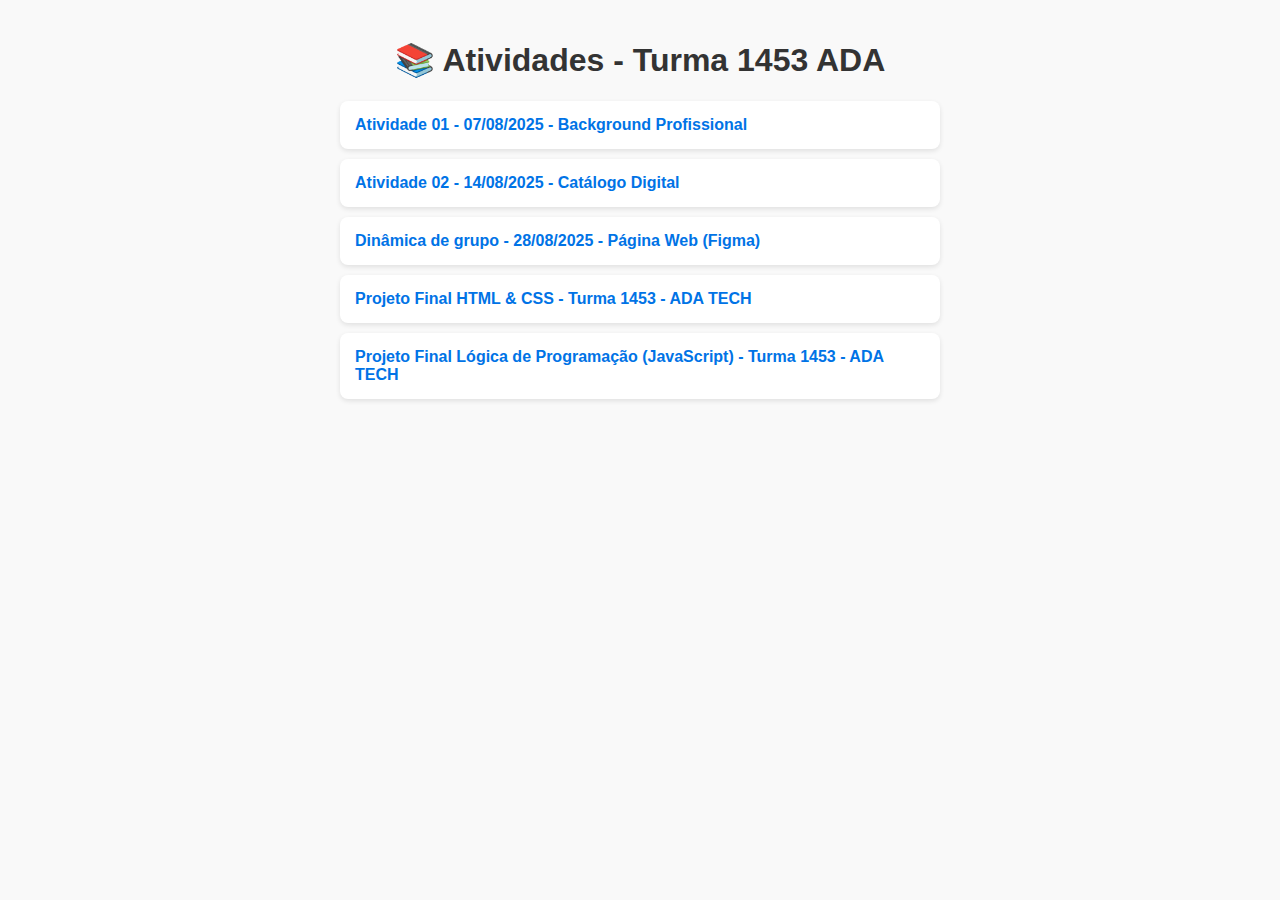
<file: index.html>
<!DOCTYPE html>
<html lang="pt-BR">
  <head>
    <meta charset="UTF-8" />
    <meta name="viewport" content="width=device-width, initial-scale=1.0" />
    <title>Atividades - Turma 1453 ADA</title>
    <style>
      body {
        font-family: Arial, sans-serif;
        background: #f9f9f9;
        margin: 0;
        padding: 20px;
      }
      h1 {
        color: #333;
        text-align: center;
      }
      ul {
        list-style: none;
        padding: 0;
        max-width: 600px;
        margin: 20px auto;
      }
      li {
        background: #fff;
        margin: 10px 0;
        padding: 15px;
        border-radius: 8px;
        box-shadow: 0 2px 5px rgba(0, 0, 0, 0.1);
        transition: transform 0.2s ease;
      }

      li:hover {
        transform: translateX(5px);
      }
      a {
        text-decoration: none;
        color: #0073e6;
        font-weight: bold;
      }
      a:hover {
        color: #005bb5;
      }
    </style>
  </head>
  <body>
    <h1>📚 Atividades - Turma 1453 ADA</h1>

    <ul>
      <li>
        <a href="HTMLeCSS-ADA/atividade_01-07-08-2025/"
          >Atividade 01 - 07/08/2025 - Background Profissional</a
        >
      </li>

      <li>
        <a href="HTMLeCSS-ADA/atividade_02-14-08-2025/"
          >Atividade 02 - 14/08/2025 - Catálogo Digital</a
        >
      </li>

      <li>
        <a href="https://fabyokock.github.io/Dinamica-Grupo-1453-ADA/"
          >Dinâmica de grupo - 28/08/2025 - Página Web (Figma)</a
        >
      </li>

      <li>
        <a href="https://fabyokock.github.io/Projeto-Final-1453-ADA/"
          >Projeto Final HTML & CSS - Turma 1453 - ADA TECH</a
        >
      </li>

      <li>
        <a href="https://fabyokock.github.io/Projeto-Final-1453-JavaScript/"
          >Projeto Final Lógica de Programação (JavaScript) - Turma 1453 - ADA
          TECH</a
        >
      </li>
    </ul>
  </body>
</html>
</file>
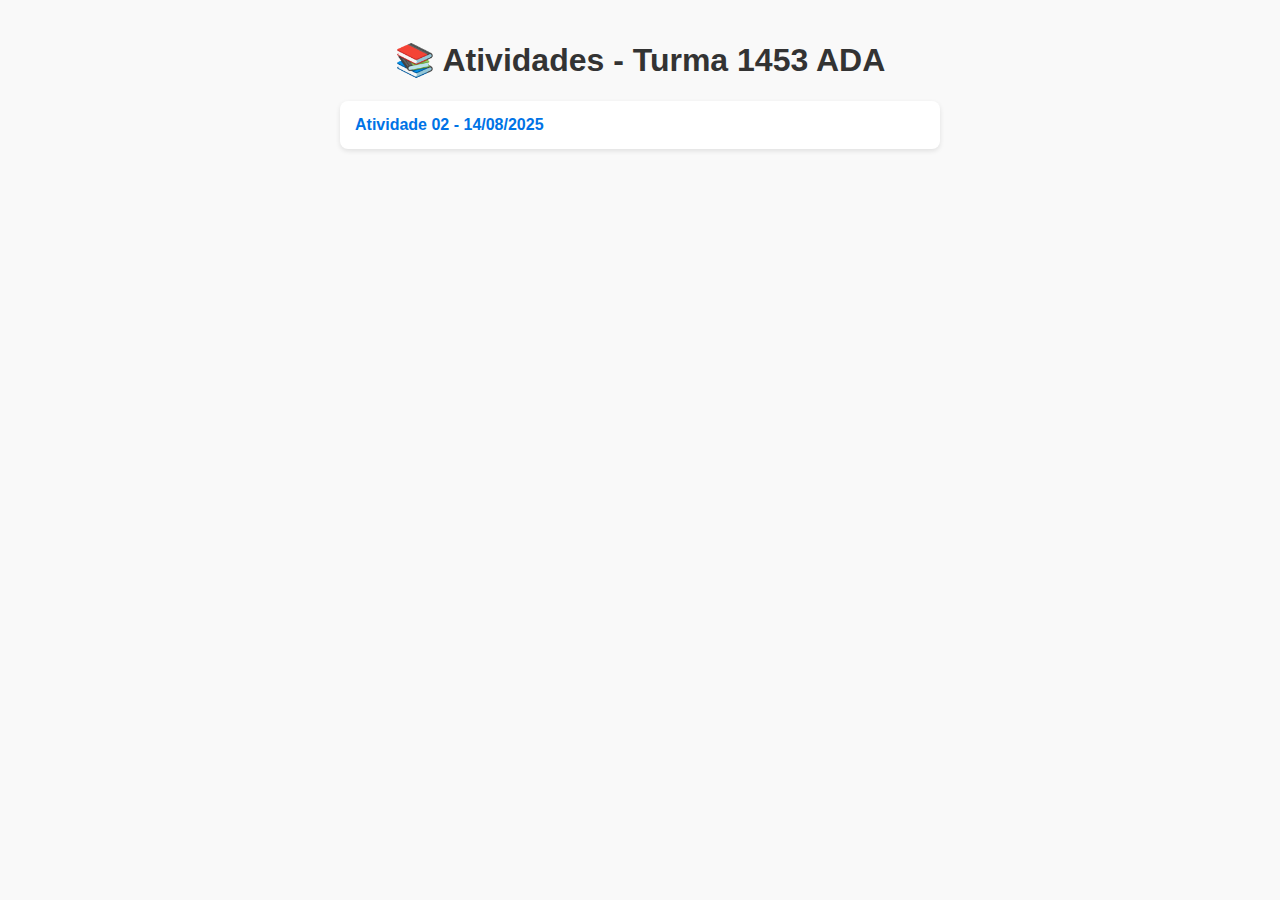
<file: atividades/index.html>
<!DOCTYPE html>
<html lang="pt-BR">
  <head>
    <meta charset="UTF-8" />
    <meta name="viewport" content="width=device-width, initial-scale=1.0" />
    <title>Atividades - Turma 1453 ADA</title>
    <style>
      body {
        font-family: Arial, sans-serif;
        background: #f9f9f9;
        margin: 0;
        padding: 20px;
      }
      h1 {
        color: #333;
        text-align: center;
      }
      ul {
        list-style: none;
        padding: 0;
        max-width: 600px;
        margin: 20px auto;
      }
      li {
        background: #fff;
        margin: 10px 0;
        padding: 15px;
        border-radius: 8px;
        box-shadow: 0 2px 5px rgba(0, 0, 0, 0.1);
        transition: transform 0.2s ease;
      }
      li:hover {
        transform: translateX(5px);
      }
      a {
        text-decoration: none;
        color: #0073e6;
        font-weight: bold;
      }
      a:hover {
        color: #005bb5;
      }
    </style>
  </head>
  <body>
    <h1>📚 Atividades - Turma 1453 ADA</h1>
    <ul>
      <li>
        <a href="atividades/atividade_02-14-08-2025/"
          >Atividade 02 - 14/08/2025</a
        >
      </li>
      <!-- Você pode adicionar novas atividades aqui -->
      <!-- Exemplo:
    <li><a href="atividades/atividade_03-20-08-2025/">Atividade 03 - 20/08/2025</a></li>
    --></ul>
  </body>
</html>
</file>
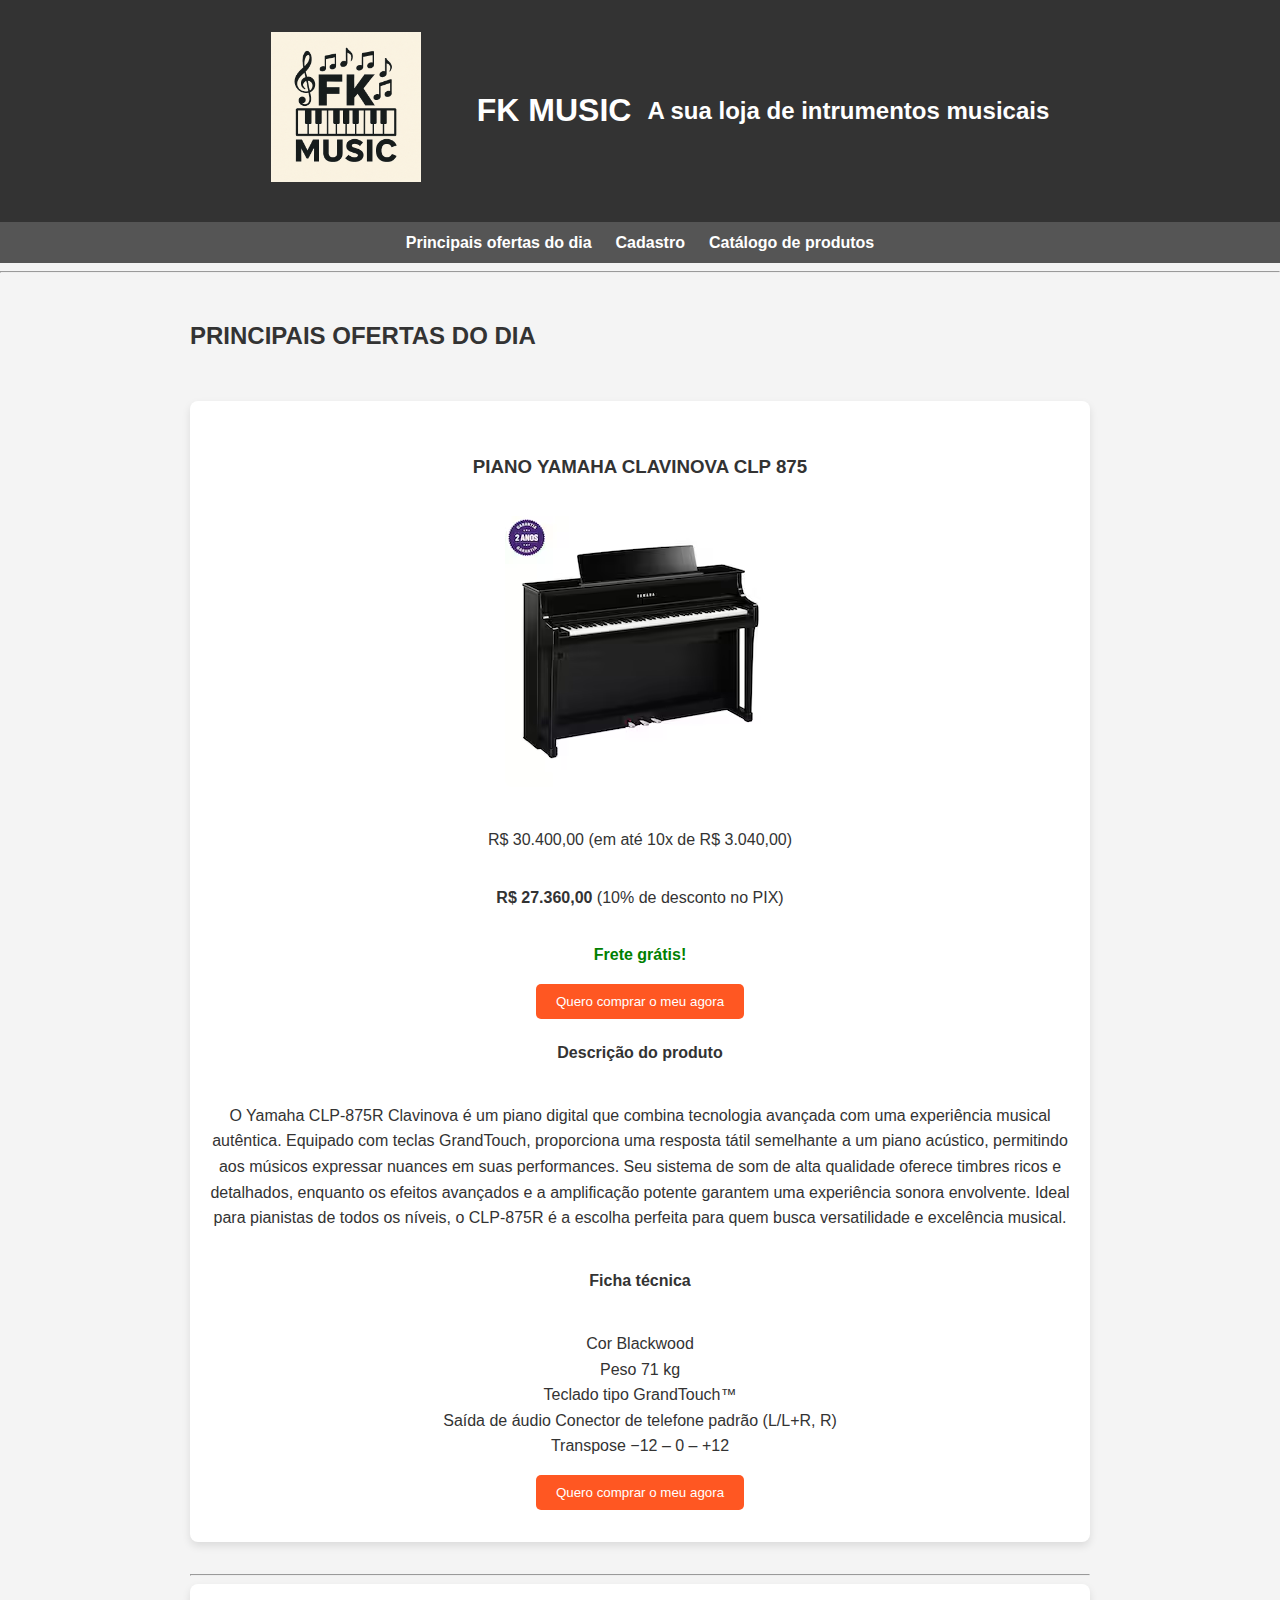
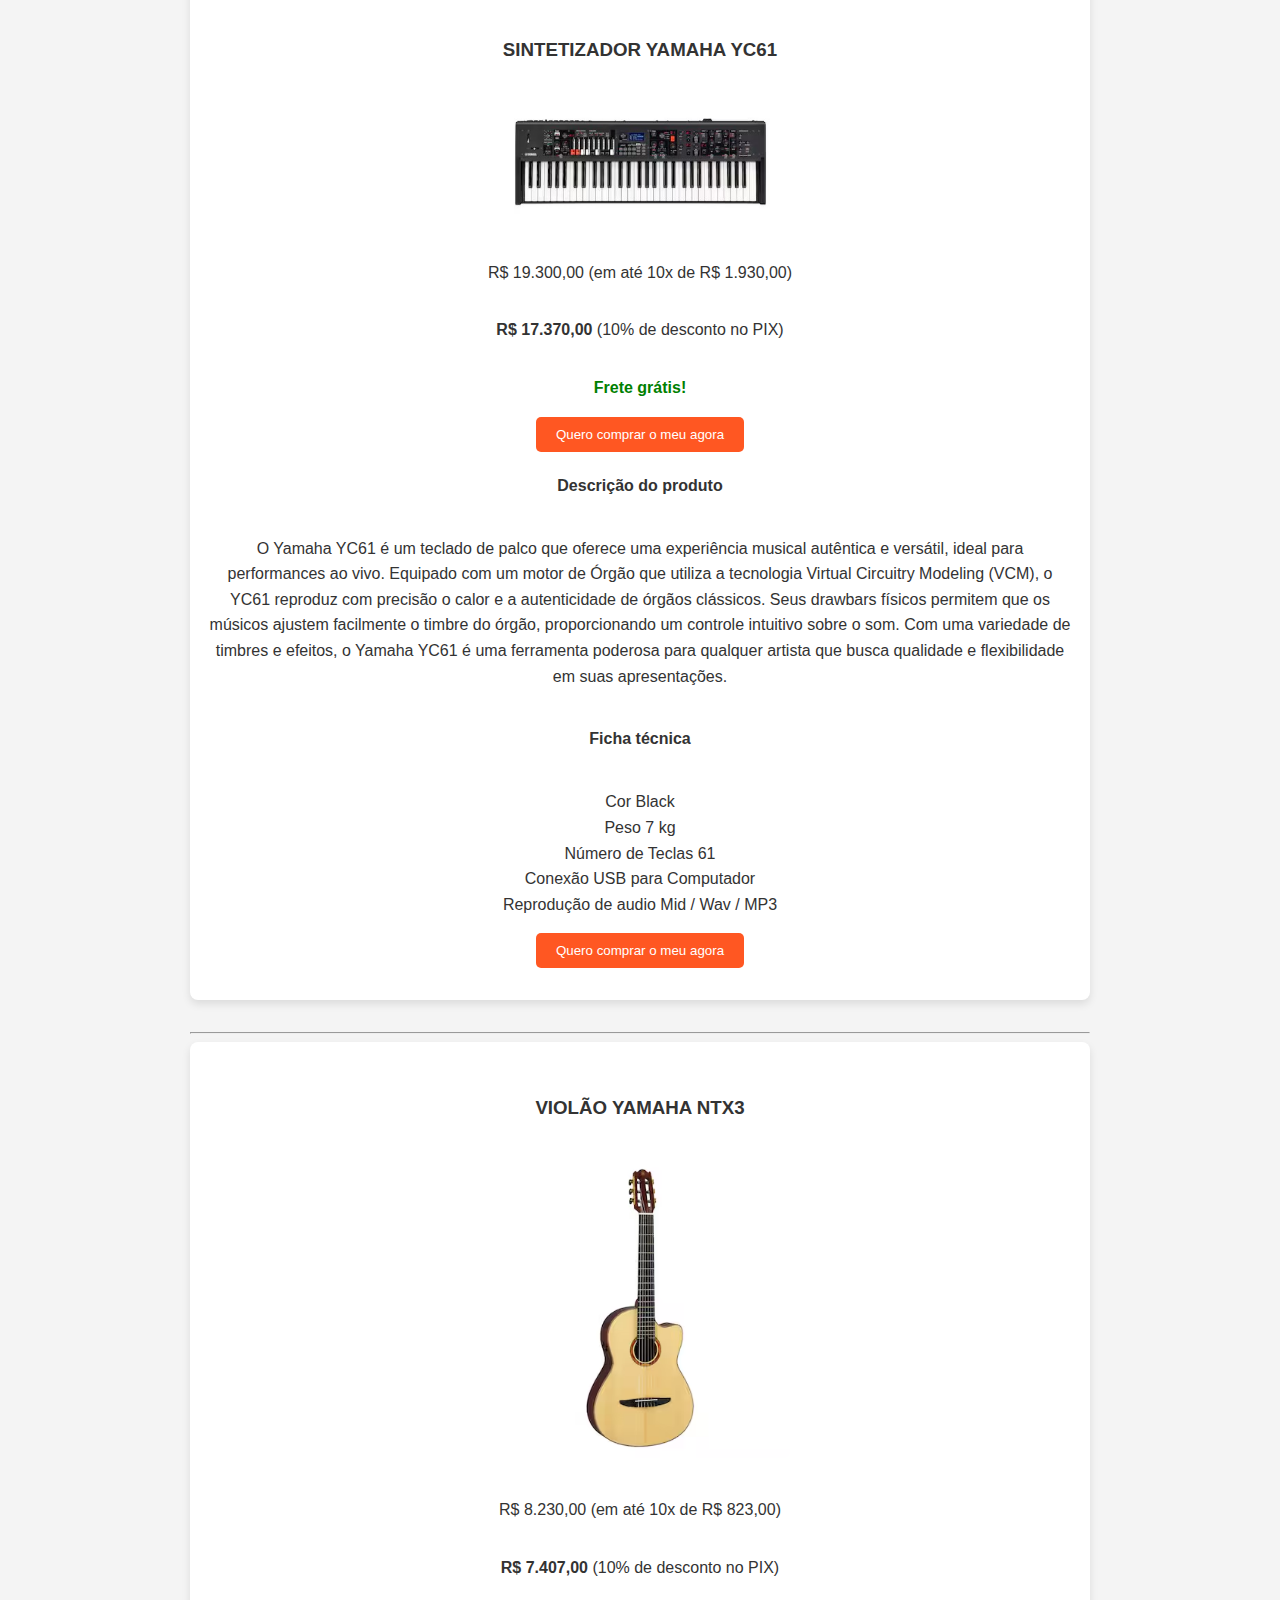
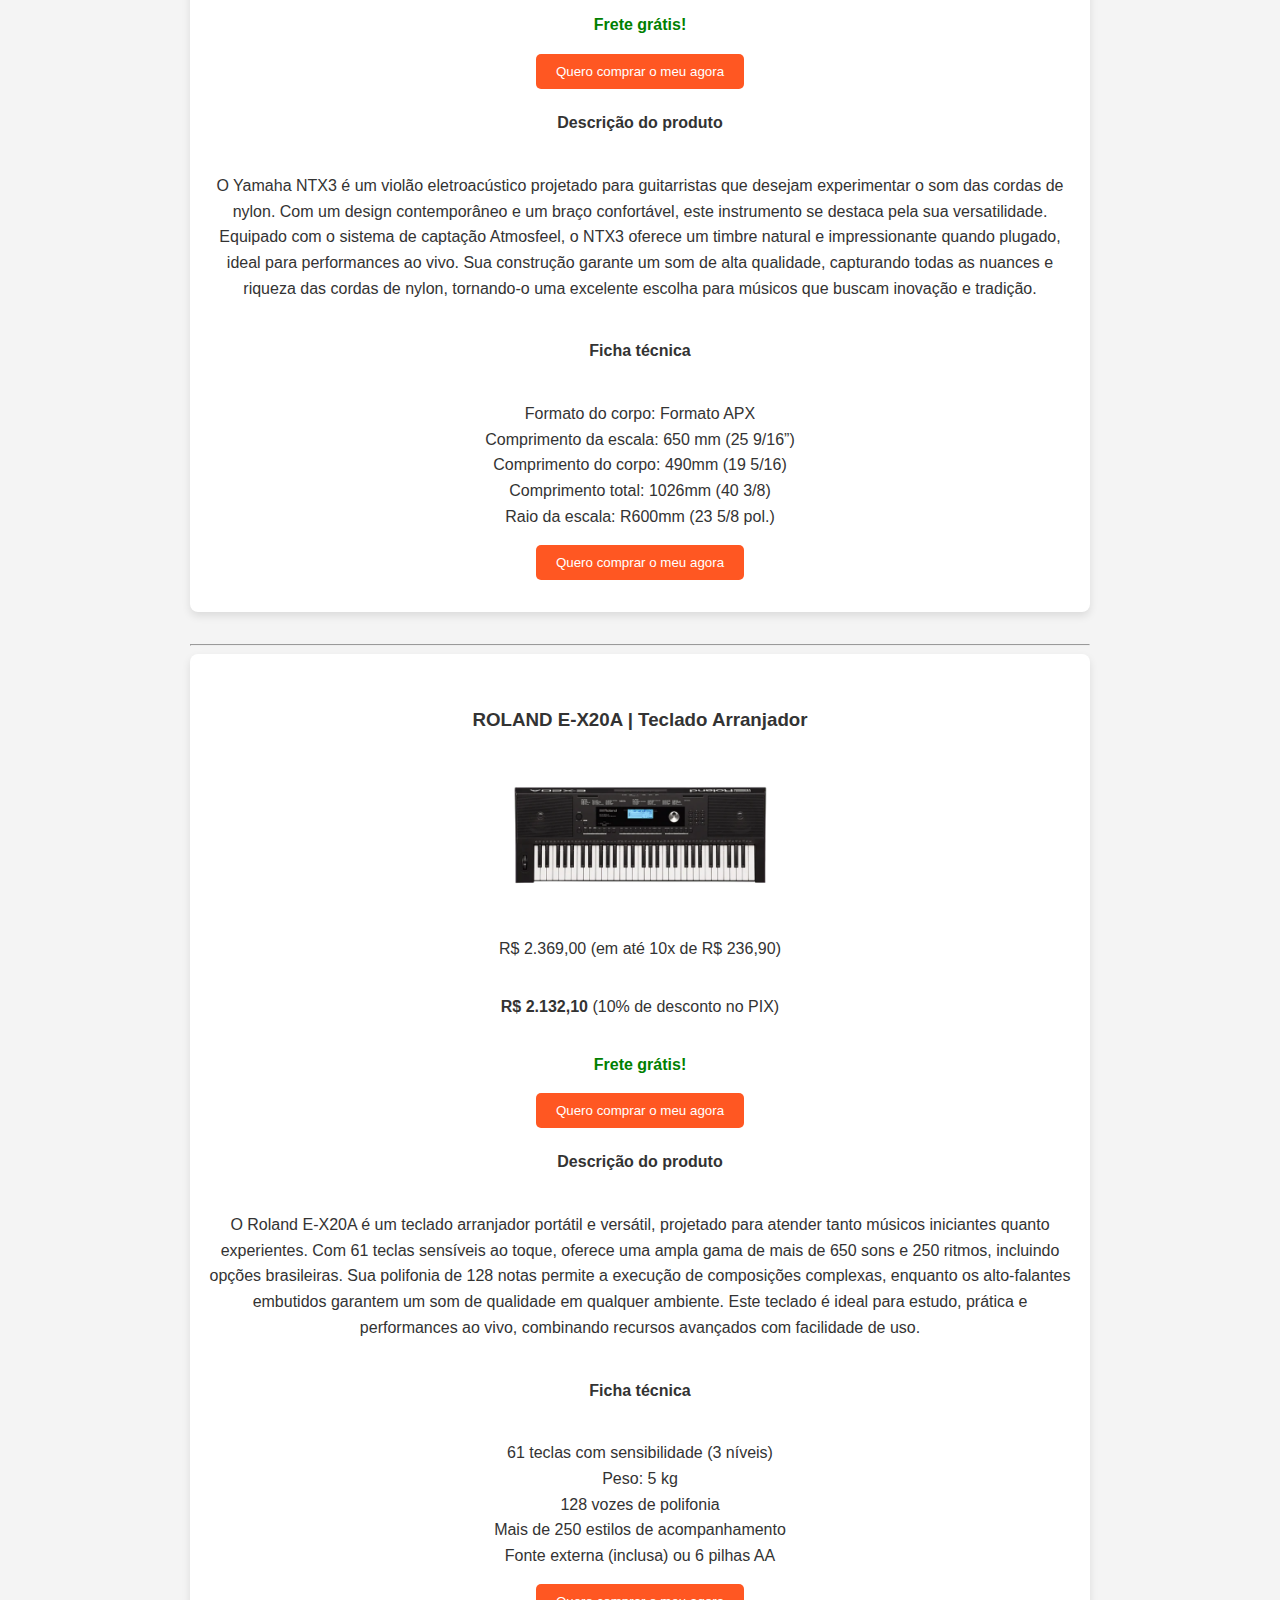
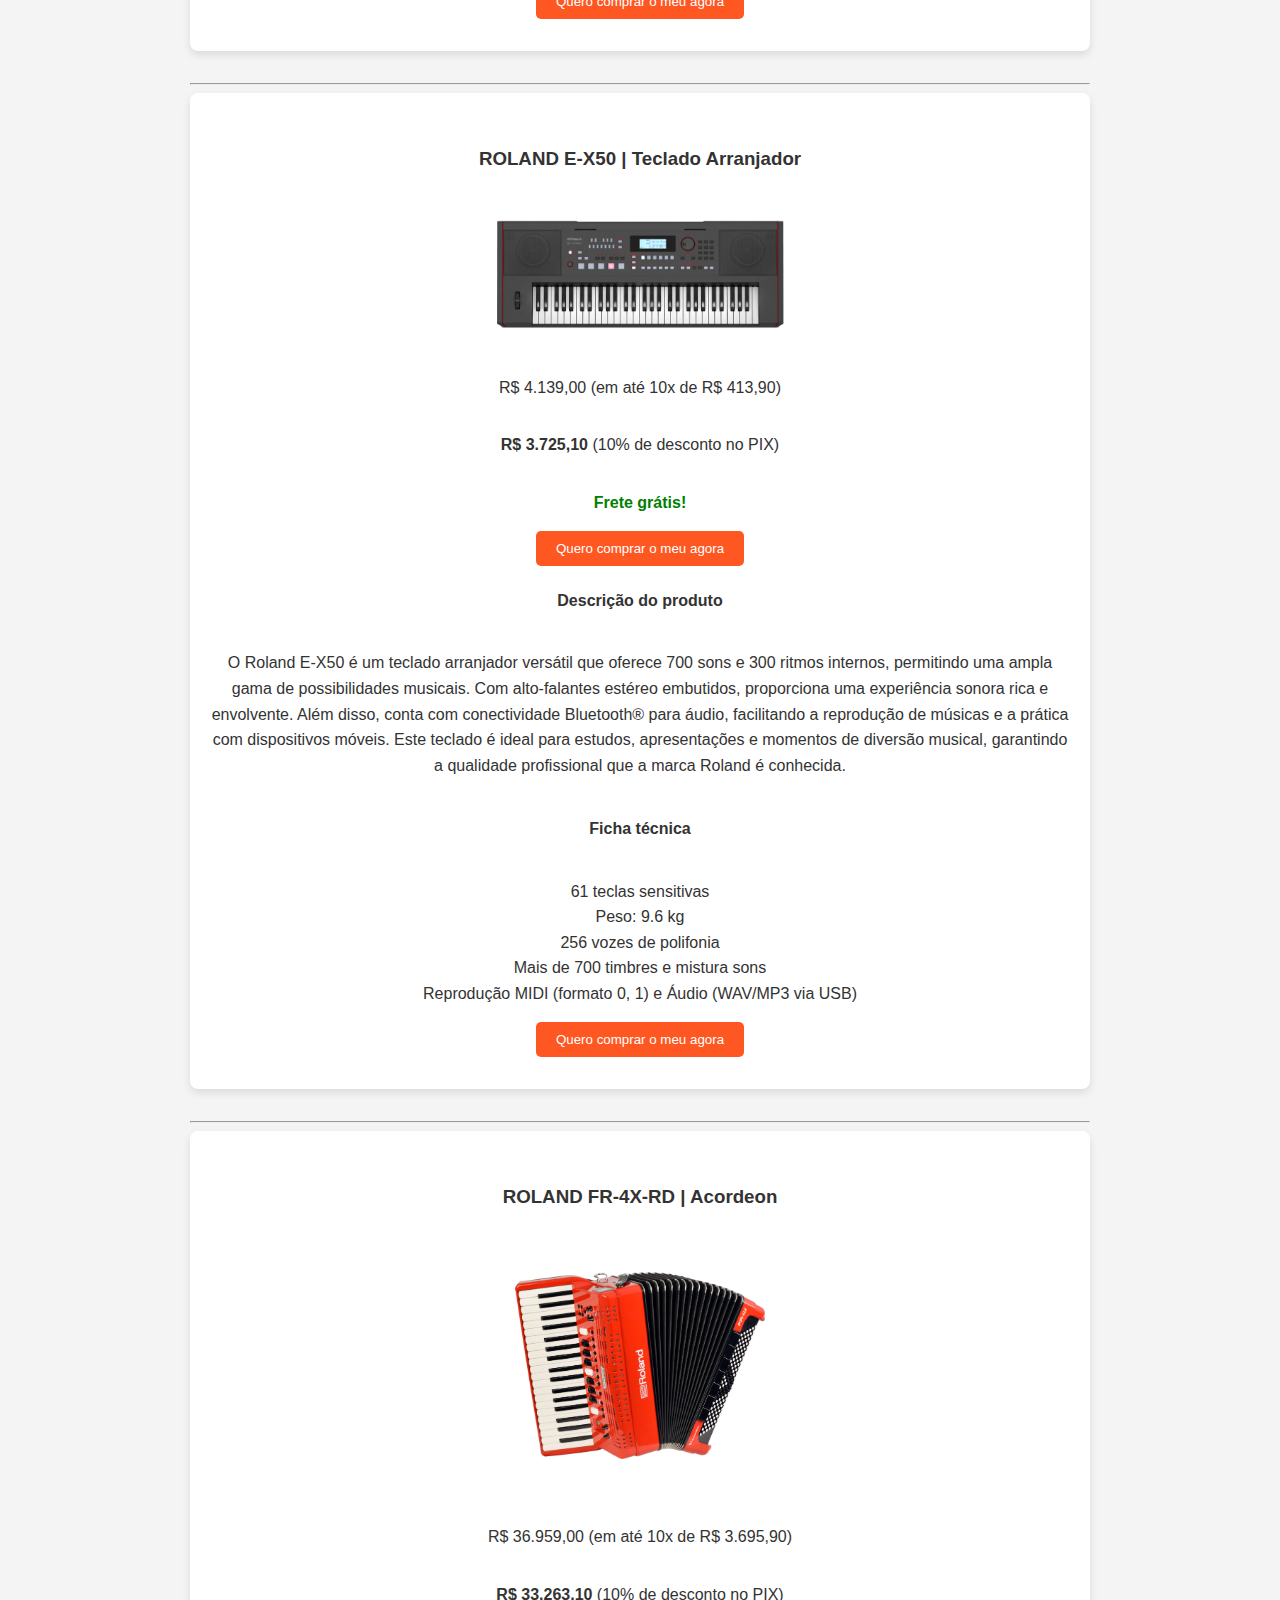
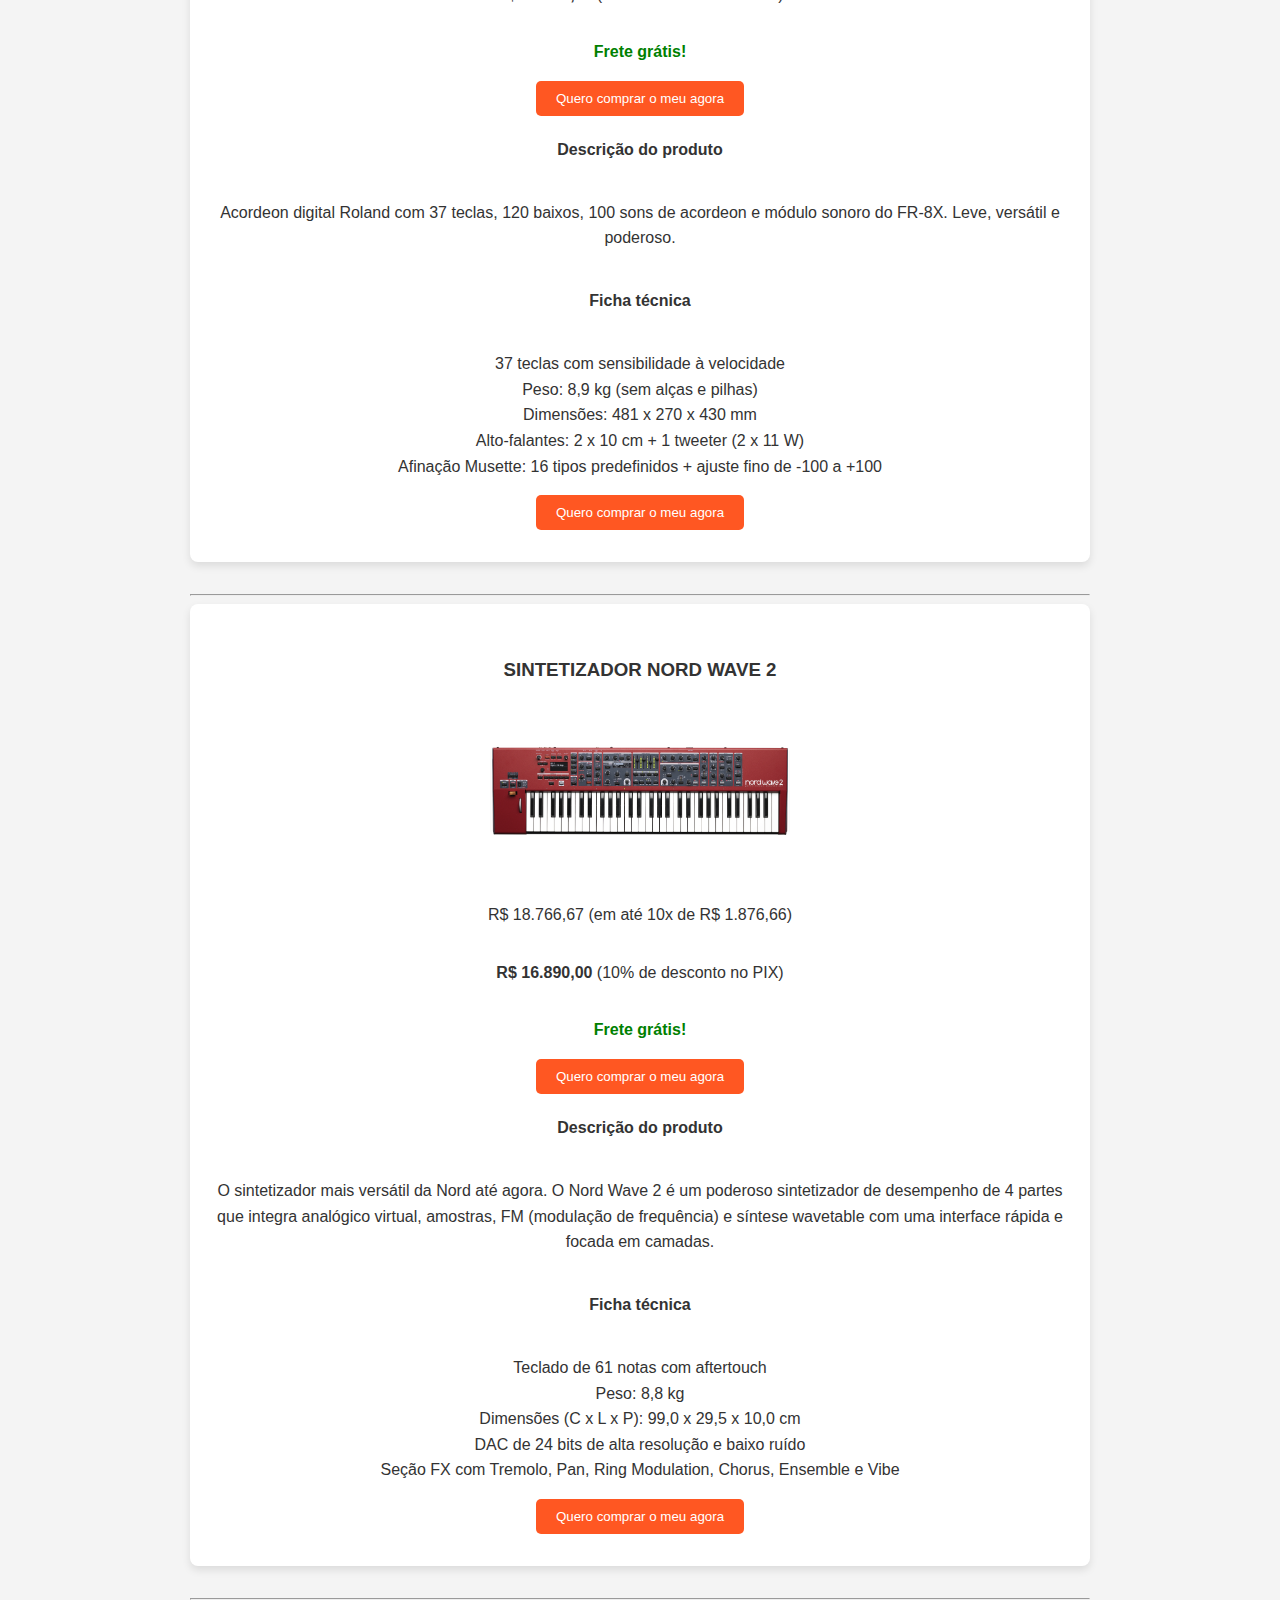
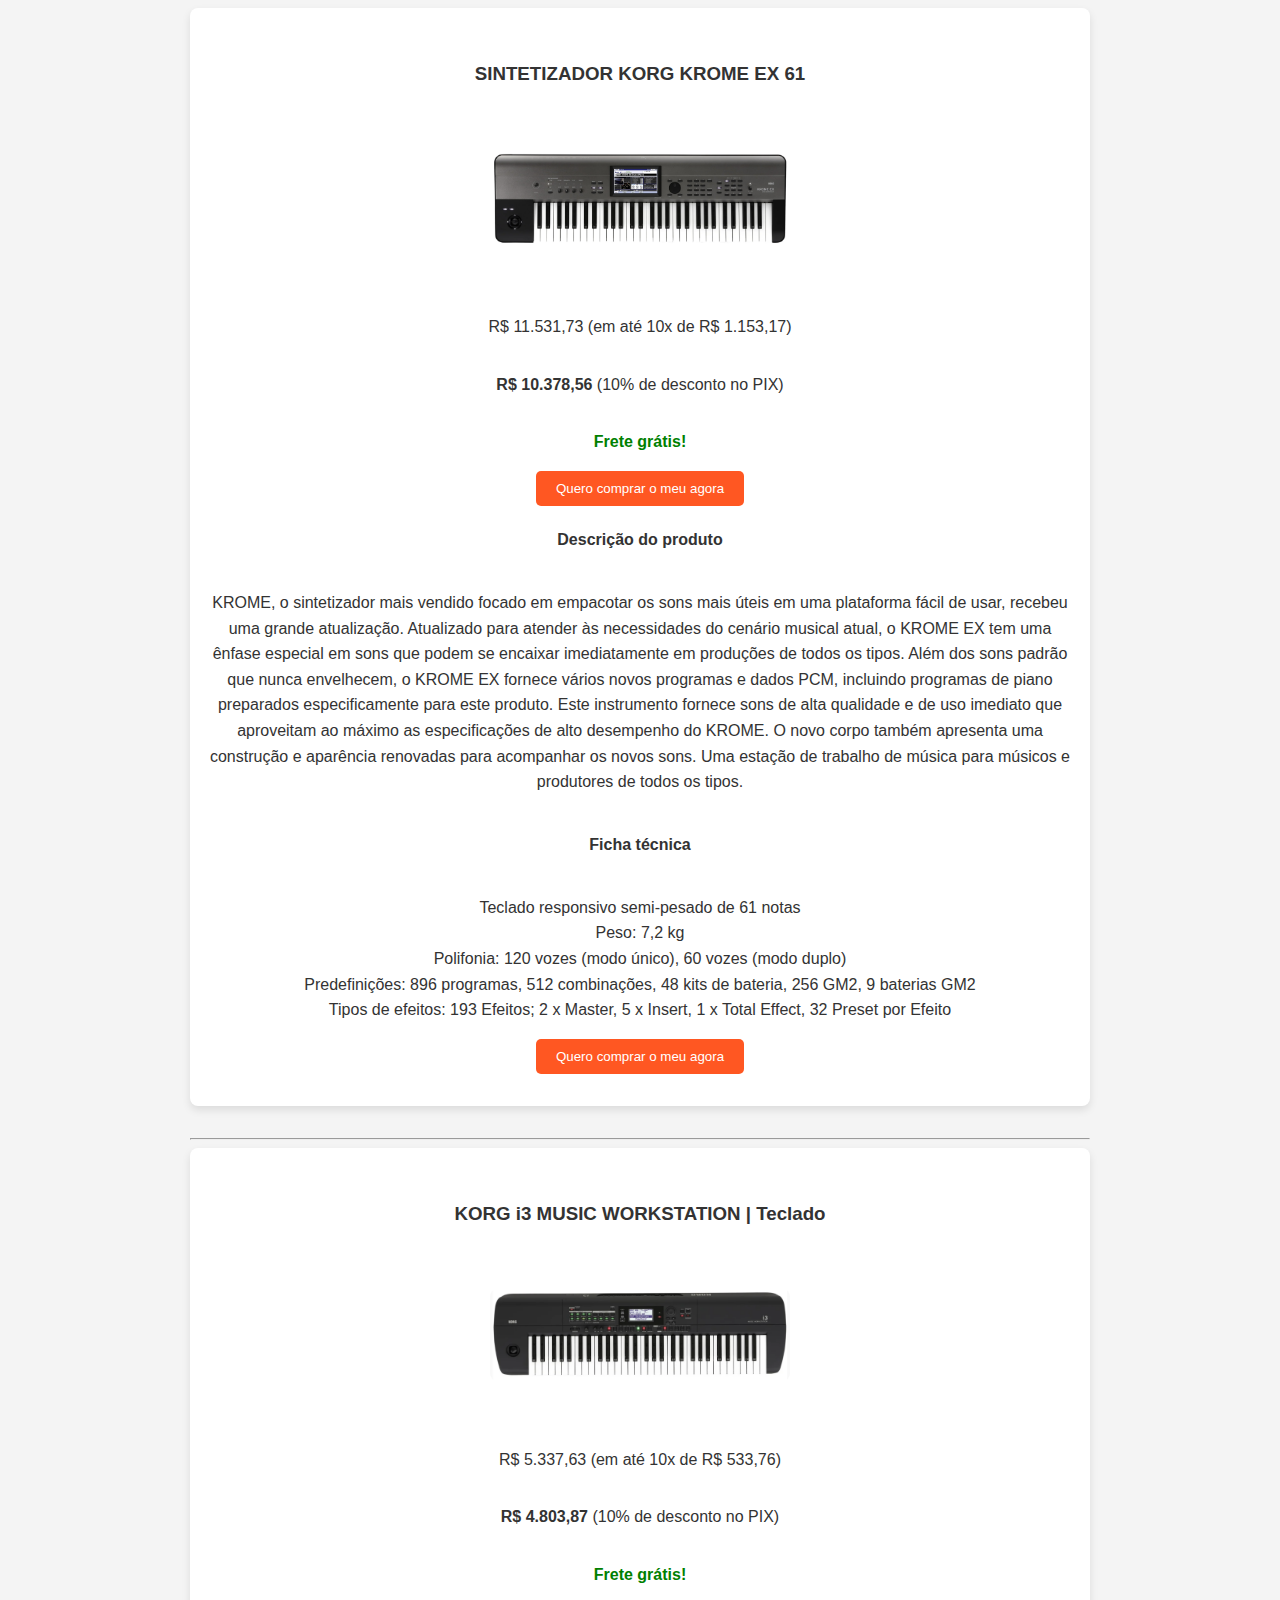
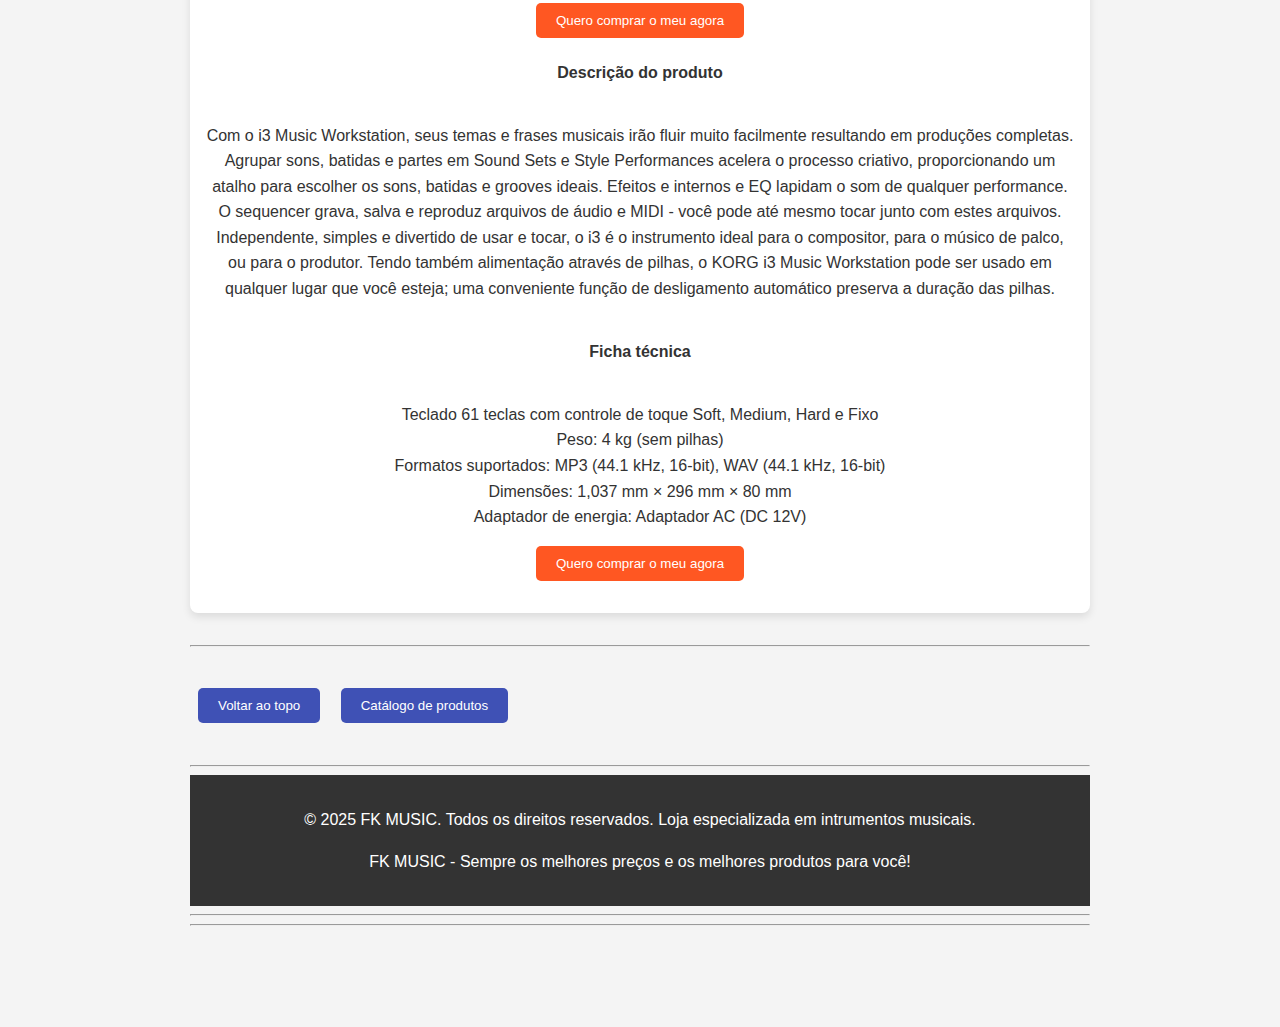
<file: atividades/atividade_02-14-08-2025/index.html>
<!-- Atividade de fixação
Fazer um cardápio/catálogo digital;
Todo produto deste cardápio/catálogo deve possuir uma imagem, um nome e uma descrição;
É necessário possuir navegação entre as páginas;
Deve existir uma tabela de preços (ou com qualquer outra função) na página;
Deve possuir um formulário para cadastro; -->

<!DOCTYPE html>

<html lang="pt-BR">
  <head>
    <meta charset="UTF-8" />

    <meta name="viewport" content="width=device-width, initial-scale=1.0" />

    <title>FK MUSIC</title>

    <link rel="stylesheet" href="index.css" />
  </head>

  <!-- CABEÇALHO e NAVEGAÇÃO -->

  <body>
    <header id="topo">
      <figure>
        <img src="logo_fk-music.png" alt="FK MUSIC" width="150" />
      </figure>

      <h1>FK MUSIC</h1>

      <h2>A sua loja de intrumentos musicais</h2>
    </header>

    <nav>
      <ul>
        <li><a href="index.html">Principais ofertas do dia</a></li>

        <li><a href="cadastro.html">Cadastro</a></li>

        <li><a href="catalogo.html">Catálogo de produtos</a></li>
      </ul>
    </nav>

    <hr />

    <!-- SEÇÃO MAIN - PRINCIPAIS OFERTAS DO DIA -->

    <main>
      <h2>PRINCIPAIS OFERTAS DO DIA</h2>

      <br />

      <section id="clp875">
        <h3>PIANO YAMAHA CLAVINOVA CLP 875</h3>

        <figure>
          <img src="clavinova-clp-875.avif" alt="YAMAHA CLAVINOVA CLP 875" />

          <!-- <figcaption>Breve texto</figcaption> -->
        </figure>

        <p>R$ 30.400,00 (em até 10x de R$ 3.040,00)</p>

        <p><strong>R$ 27.360,00</strong> (10% de desconto no PIX)</p>

        <p class="freteGratis">Frete grátis!</p>

        <div class="botaoDeCompra">
          <button><a href="cadastro.html">Quero comprar o meu agora</a></button>
        </div>

        <h4>Descrição do produto</h4>

        <p>
          O Yamaha CLP-875R Clavinova é um piano digital que combina tecnologia
          avançada com uma experiência musical autêntica. Equipado com teclas
          GrandTouch, proporciona uma resposta tátil semelhante a um piano
          acústico, permitindo aos músicos expressar nuances em suas
          performances. Seu sistema de som de alta qualidade oferece timbres
          ricos e detalhados, enquanto os efeitos avançados e a amplificação
          potente garantem uma experiência sonora envolvente. Ideal para
          pianistas de todos os níveis, o CLP-875R é a escolha perfeita para
          quem busca versatilidade e excelência musical.
        </p>

        <h4>Ficha técnica</h4>

        <ul>
          <li>Cor Blackwood</li>

          <li>Peso 71 kg</li>

          <li>Teclado tipo GrandTouch™</li>

          <li>Saída de áudio Conector de telefone padrão (L/L+R, R)</li>

          <li>Transpose −12 – 0 – +12</li>
        </ul>

        <div class="botaoDeCompra">
          <button><a href="cadastro.html">Quero comprar o meu agora</a></button>
        </div>
      </section>

      <hr />

      <section id="yc61">
        <h3>SINTETIZADOR YAMAHA YC61</h3>

        <figure>
          <img
            src="yamaha-yc61.PNG"
            alt="SINTETIZADOR YAMAHA YC61"
            width="275"
          />

          <!-- <figcaption>Breve texto</figcaption> -->
        </figure>

        <p>R$ 19.300,00 (em até 10x de R$ 1.930,00)</p>

        <p><strong>R$ 17.370,00</strong> (10% de desconto no PIX)</p>

        <p class="freteGratis">Frete grátis!</p>

        <div class="botaoDeCompra">
          <button><a href="cadastro.html">Quero comprar o meu agora</a></button>
        </div>

        <h4>Descrição do produto</h4>

        <p>
          O Yamaha YC61 é um teclado de palco que oferece uma experiência
          musical autêntica e versátil, ideal para performances ao vivo.
          Equipado com um motor de Órgão que utiliza a tecnologia Virtual
          Circuitry Modeling (VCM), o YC61 reproduz com precisão o calor e a
          autenticidade de órgãos clássicos. Seus drawbars físicos permitem que
          os músicos ajustem facilmente o timbre do órgão, proporcionando um
          controle intuitivo sobre o som. Com uma variedade de timbres e
          efeitos, o Yamaha YC61 é uma ferramenta poderosa para qualquer artista
          que busca qualidade e flexibilidade em suas apresentações.
        </p>

        <h4>Ficha técnica</h4>

        <ul>
          <li>Cor Black</li>

          <li>Peso 7 kg</li>

          <li>Número de Teclas 61</li>

          <li>Conexão USB para Computador</li>

          <li>Reprodução de audio Mid / Wav / MP3</li>
        </ul>

        <div class="botaoDeCompra">
          <button><a href="cadastro.html">Quero comprar o meu agora</a></button>
        </div>
      </section>

      <hr />

      <section id="ntx3">
        <h3>VIOLÃO YAMAHA NTX3</h3>

        <figure>
          <img
            src="violao-yamaha-ntx3.avif"
            alt="VIOLÃO YAMAHA NTX3"
            width="300"
          />

          <!-- <figcaption>Breve texto</figcaption> -->
        </figure>

        <p>R$ 8.230,00 (em até 10x de R$ 823,00)</p>

        <p><strong>R$ 7.407,00</strong> (10% de desconto no PIX)</p>

        <p class="freteGratis">Frete grátis!</p>

        <div class="botaoDeCompra">
          <button><a href="cadastro.html">Quero comprar o meu agora</a></button>
        </div>

        <h4>Descrição do produto</h4>

        <p>
          O Yamaha NTX3 é um violão eletroacústico projetado para guitarristas
          que desejam experimentar o som das cordas de nylon. Com um design
          contemporâneo e um braço confortável, este instrumento se destaca pela
          sua versatilidade. Equipado com o sistema de captação Atmosfeel, o
          NTX3 oferece um timbre natural e impressionante quando plugado, ideal
          para performances ao vivo. Sua construção garante um som de alta
          qualidade, capturando todas as nuances e riqueza das cordas de nylon,
          tornando-o uma excelente escolha para músicos que buscam inovação e
          tradição.
        </p>

        <h4>Ficha técnica</h4>

        <ul>
          <li>Formato do corpo: Formato APX</li>

          <li>Comprimento da escala: 650 mm (25 9/16”)</li>

          <li>Comprimento do corpo: 490mm (19 5/16)</li>

          <li>Comprimento total: 1026mm (40 3/8)</li>

          <li>Raio da escala: R600mm (23 5/8 pol.)</li>
        </ul>

        <div class="botaoDeCompra">
          <button><a href="cadastro.html">Quero comprar o meu agora</a></button>
        </div>
      </section>

      <hr />

      <section id="e-x20a">
        <h3>ROLAND E-X20A | Teclado Arranjador</h3>

        <figure>
          <img src="roland-e-x20a.PNG" alt="Roland E-X20A" width="275" />

          <!-- <figcaption>Breve texto</figcaption> -->
        </figure>

        <p>R$ 2.369,00 (em até 10x de R$ 236,90)</p>

        <p><strong>R$ 2.132,10</strong> (10% de desconto no PIX)</p>

        <p class="freteGratis">Frete grátis!</p>

        <div class="botaoDeCompra">
          <button><a href="cadastro.html">Quero comprar o meu agora</a></button>
        </div>

        <h4>Descrição do produto</h4>

        <p>
          O Roland E-X20A é um teclado arranjador portátil e versátil, projetado
          para atender tanto músicos iniciantes quanto experientes. Com 61
          teclas sensíveis ao toque, oferece uma ampla gama de mais de 650 sons
          e 250 ritmos, incluindo opções brasileiras. Sua polifonia de 128 notas
          permite a execução de composições complexas, enquanto os alto-falantes
          embutidos garantem um som de qualidade em qualquer ambiente. Este
          teclado é ideal para estudo, prática e performances ao vivo,
          combinando recursos avançados com facilidade de uso.
        </p>

        <h4>Ficha técnica</h4>

        <ul>
          <li>61 teclas com sensibilidade (3 níveis)</li>

          <li>Peso: 5 kg</li>

          <li>128 vozes de polifonia</li>

          <li>Mais de 250 estilos de acompanhamento</li>

          <li>Fonte externa (inclusa) ou 6 pilhas AA</li>
        </ul>

        <div class="botaoDeCompra">
          <button><a href="cadastro.html">Quero comprar o meu agora</a></button>
        </div>
      </section>

      <hr />

      <section id="e-x50">
        <h3>ROLAND E-X50 | Teclado Arranjador</h3>

        <figure>
          <img src="roland-e-x50.PNG" alt="Roland E-X50" width="300" />

          <!-- <figcaption>Breve texto</figcaption> -->
        </figure>

        <p>R$ 4.139,00 (em até 10x de R$ 413,90)</p>

        <p><strong>R$ 3.725,10</strong> (10% de desconto no PIX)</p>

        <p class="freteGratis">Frete grátis!</p>

        <div class="botaoDeCompra">
          <button><a href="cadastro.html">Quero comprar o meu agora</a></button>
        </div>

        <h4>Descrição do produto</h4>

        <p>
          O Roland E-X50 é um teclado arranjador versátil que oferece 700 sons e
          300 ritmos internos, permitindo uma ampla gama de possibilidades
          musicais. Com alto-falantes estéreo embutidos, proporciona uma
          experiência sonora rica e envolvente. Além disso, conta com
          conectividade Bluetooth® para áudio, facilitando a reprodução de
          músicas e a prática com dispositivos móveis. Este teclado é ideal para
          estudos, apresentações e momentos de diversão musical, garantindo a
          qualidade profissional que a marca Roland é conhecida.
        </p>

        <h4>Ficha técnica</h4>

        <ul>
          <li>61 teclas sensitivas</li>

          <li>Peso: 9.6 kg</li>

          <li>256 vozes de polifonia</li>

          <li>Mais de 700 timbres e mistura sons</li>

          <li>Reprodução MIDI (formato 0, 1) e Áudio (WAV/MP3 via USB)</li>
        </ul>

        <div class="botaoDeCompra">
          <button><a href="cadastro.html">Quero comprar o meu agora</a></button>
        </div>
      </section>

      <hr />

      <section id="fr-4x-rd">
        <h3>ROLAND FR-4X-RD | Acordeon</h3>

        <br />

        <figure>
          <img src="roland-fr-4x-rd.webp" alt="Roland FR-4X-RD" width="250" />

          <!-- <figcaption>Breve texto</figcaption> -->
        </figure>

        <br />

        <p>R$ 36.959,00 (em até 10x de R$ 3.695,90)</p>

        <p><strong>R$ 33.263,10</strong> (10% de desconto no PIX)</p>

        <p class="freteGratis">Frete grátis!</p>

        <div class="botaoDeCompra">
          <button><a href="cadastro.html">Quero comprar o meu agora</a></button>
        </div>

        <h4>Descrição do produto</h4>

        <p>
          Acordeon digital Roland com 37 teclas, 120 baixos, 100 sons de
          acordeon e módulo sonoro do FR-8X. Leve, versátil e poderoso.
        </p>

        <h4>Ficha técnica</h4>

        <ul>
          <li>37 teclas com sensibilidade à velocidade</li>

          <li>Peso: 8,9 kg (sem alças e pilhas)</li>

          <li>Dimensões: 481 x 270 x 430 mm</li>

          <li>Alto-falantes: 2 x 10 cm + 1 tweeter (2 x 11 W)</li>

          <li>
            Afinação Musette: 16 tipos predefinidos + ajuste fino de -100 a +100
          </li>
        </ul>

        <div class="botaoDeCompra">
          <button><a href="cadastro.html">Quero comprar o meu agora</a></button>
        </div>
      </section>

      <hr />

      <section id="wave-2">
        <h3>SINTETIZADOR NORD WAVE 2</h3>

        <br />

        <figure>
          <img src="nord-wave-2.png" alt="Nord Wave 2" width="300" />

          <!-- <figcaption>Breve texto</figcaption> -->
        </figure>

        <br />

        <p>R$ 18.766,67 (em até 10x de R$ 1.876,66)</p>

        <p><strong>R$ 16.890,00</strong> (10% de desconto no PIX)</p>

        <p class="freteGratis">Frete grátis!</p>

        <div class="botaoDeCompra">
          <button><a href="cadastro.html">Quero comprar o meu agora</a></button>
        </div>

        <h4>Descrição do produto</h4>

        <p>
          O sintetizador mais versátil da Nord até agora. O Nord Wave 2 é um
          poderoso sintetizador de desempenho de 4 partes que integra analógico
          virtual, amostras, FM (modulação de frequência) e síntese wavetable
          com uma interface rápida e focada em camadas.
        </p>

        <h4>Ficha técnica</h4>

        <ul>
          <li>Teclado de 61 notas com aftertouch</li>

          <li>Peso: 8,8 kg</li>

          <li>Dimensões (C x L x P): 99,0 x 29,5 x 10,0 cm</li>

          <li>DAC de 24 bits de alta resolução e baixo ruído</li>

          <li>
            Seção FX com Tremolo, Pan, Ring Modulation, Chorus, Ensemble e Vibe
          </li>
        </ul>

        <div class="botaoDeCompra">
          <button><a href="cadastro.html">Quero comprar o meu agora</a></button>
        </div>
      </section>

      <hr />

      <section id="krome-ex-61">
        <h3>SINTETIZADOR KORG KROME EX 61</h3>

        <br />

        <figure>
          <img src="korg-krome-ex-61.png" alt="Korg Krome EX 61" width="300" />

          <!-- <figcaption>Breve texto</figcaption> -->
        </figure>

        <br />

        <p>R$ 11.531,73 (em até 10x de R$ 1.153,17)</p>

        <p><strong>R$ 10.378,56</strong> (10% de desconto no PIX)</p>

        <p class="freteGratis">Frete grátis!</p>

        <div class="botaoDeCompra">
          <button><a href="cadastro.html">Quero comprar o meu agora</a></button>
        </div>

        <h4>Descrição do produto</h4>

        <p>
          KROME, o sintetizador mais vendido focado em empacotar os sons mais
          úteis em uma plataforma fácil de usar, recebeu uma grande atualização.
          Atualizado para atender às necessidades do cenário musical atual, o
          KROME EX tem uma ênfase especial em sons que podem se encaixar
          imediatamente em produções de todos os tipos. Além dos sons padrão que
          nunca envelhecem, o KROME EX fornece vários novos programas e dados
          PCM, incluindo programas de piano preparados especificamente para este
          produto. Este instrumento fornece sons de alta qualidade e de uso
          imediato que aproveitam ao máximo as especificações de alto desempenho
          do KROME. O novo corpo também apresenta uma construção e aparência
          renovadas para acompanhar os novos sons. Uma estação de trabalho de
          música para músicos e produtores de todos os tipos.
        </p>

        <h4>Ficha técnica</h4>

        <ul>
          <li>Teclado responsivo semi-pesado de 61 notas</li>

          <li>Peso: 7,2 kg</li>

          <li>Polifonia: 120 vozes (modo único), 60 vozes (modo duplo)</li>

          <li>
            Predefinições: 896 programas, 512 combinações, 48 ​​kits de bateria,
            256 GM2, 9 baterias GM2
          </li>

          <li>
            Tipos de efeitos: 193 Efeitos; 2 x Master, 5 x Insert, 1 x Total
            Effect, 32 Preset por Efeito
          </li>
        </ul>

        <div class="botaoDeCompra">
          <button><a href="cadastro.html">Quero comprar o meu agora</a></button>
        </div>
      </section>

      <hr />

      <section id="korg-i3">
        <h3>KORG i3 MUSIC WORKSTATION | Teclado</h3>

        <br />

        <figure>
          <img src="korg-i3.png" alt="Korg i3" width="300" />

          <!-- <figcaption>Breve texto</figcaption> -->
        </figure>

        <br />

        <p>R$ 5.337,63 (em até 10x de R$ 533,76)</p>

        <p><strong>R$ 4.803,87</strong> (10% de desconto no PIX)</p>

        <p class="freteGratis">Frete grátis!</p>

        <div class="botaoDeCompra">
          <button><a href="cadastro.html">Quero comprar o meu agora</a></button>
        </div>

        <h4>Descrição do produto</h4>

        <p>
          Com o i3 Music Workstation, seus temas e frases musicais irão fluir
          muito facilmente resultando em produções completas. Agrupar sons,
          batidas e partes em Sound Sets e Style Performances acelera o processo
          criativo, proporcionando um atalho para escolher os sons, batidas e
          grooves ideais. Efeitos e internos e EQ lapidam o som de qualquer
          performance. O sequencer grava, salva e reproduz arquivos de áudio e
          MIDI - você pode até mesmo tocar junto com estes arquivos.
          Independente, simples e divertido de usar e tocar, o i3 é o
          instrumento ideal para o compositor, para o músico de palco, ou para o
          produtor. Tendo também alimentação através de pilhas, o KORG i3 Music
          Workstation pode ser usado em qualquer lugar que você esteja; uma
          conveniente função de desligamento automático preserva a duração das
          pilhas.
        </p>

        <h4>Ficha técnica</h4>

        <ul>
          <li>
            Teclado 61 teclas com controle de toque Soft, Medium, Hard e Fixo
          </li>

          <li>Peso: 4 kg (sem pilhas)</li>

          <li>
            Formatos suportados: MP3 (44.1 kHz, 16-bit), WAV (44.1 kHz, 16-bit)
          </li>

          <li>Dimensões: 1,037 mm × 296 mm × 80 mm</li>

          <li>Adaptador de energia: Adaptador AC (DC 12V)</li>
        </ul>

        <div class="botaoDeCompra">
          <button><a href="cadastro.html">Quero comprar o meu agora</a></button>
        </div>
      </section>

      <hr />

      <br />

      <button class="botaoNav"><a href="#topo">Voltar ao topo</a></button>
      <button class="botaoNav">
        <a href="catalogo.html">Catálogo de produtos</a>
      </button>

      <br /><br />

      <hr />

      <!-- RODAPÉ -->

      <footer>
        <p>
          &copy; 2025 FK MUSIC. Todos os direitos reservados. Loja especializada
          em intrumentos musicais.
        </p>

        <p>
          FK MUSIC - Sempre os melhores preços e os melhores produtos para você!
        </p>
      </footer>

      <hr />

      <hr />
      <br /><br /><br />
    </main>
  </body>
</html>
</file>
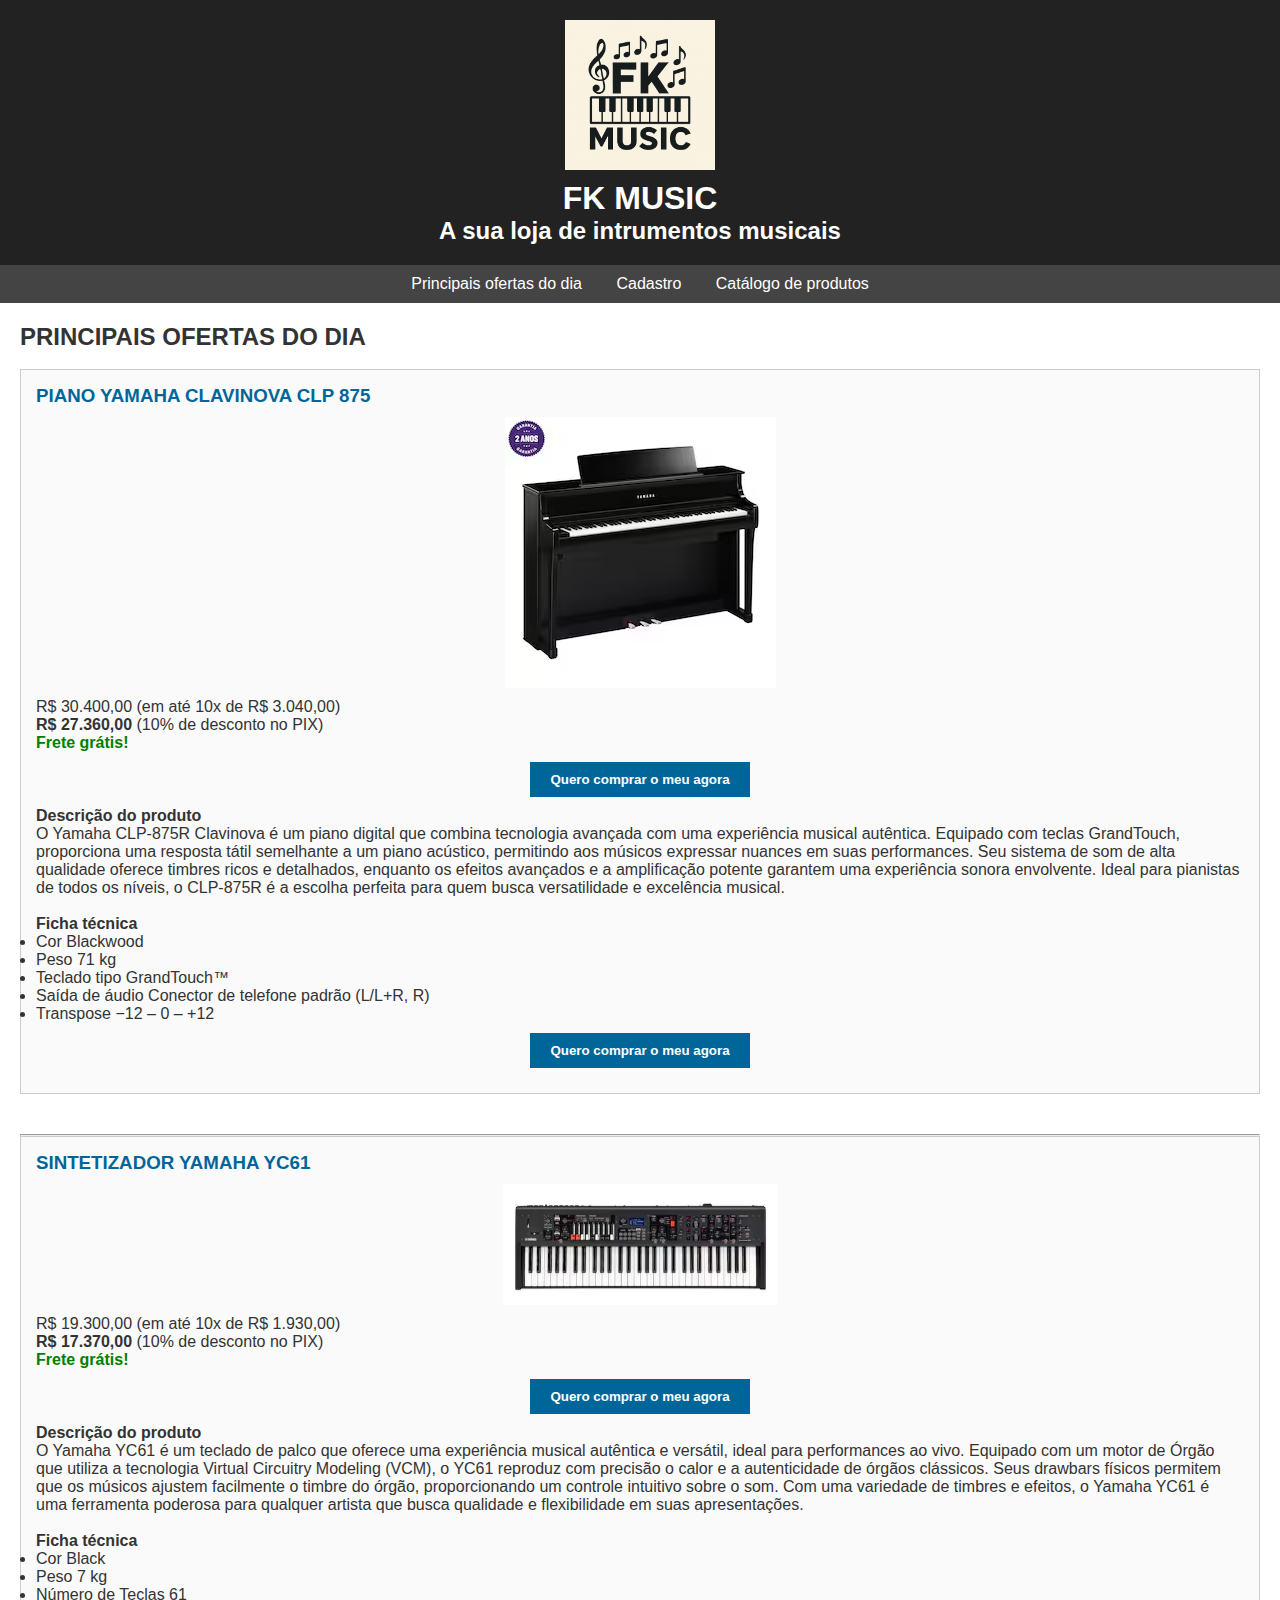
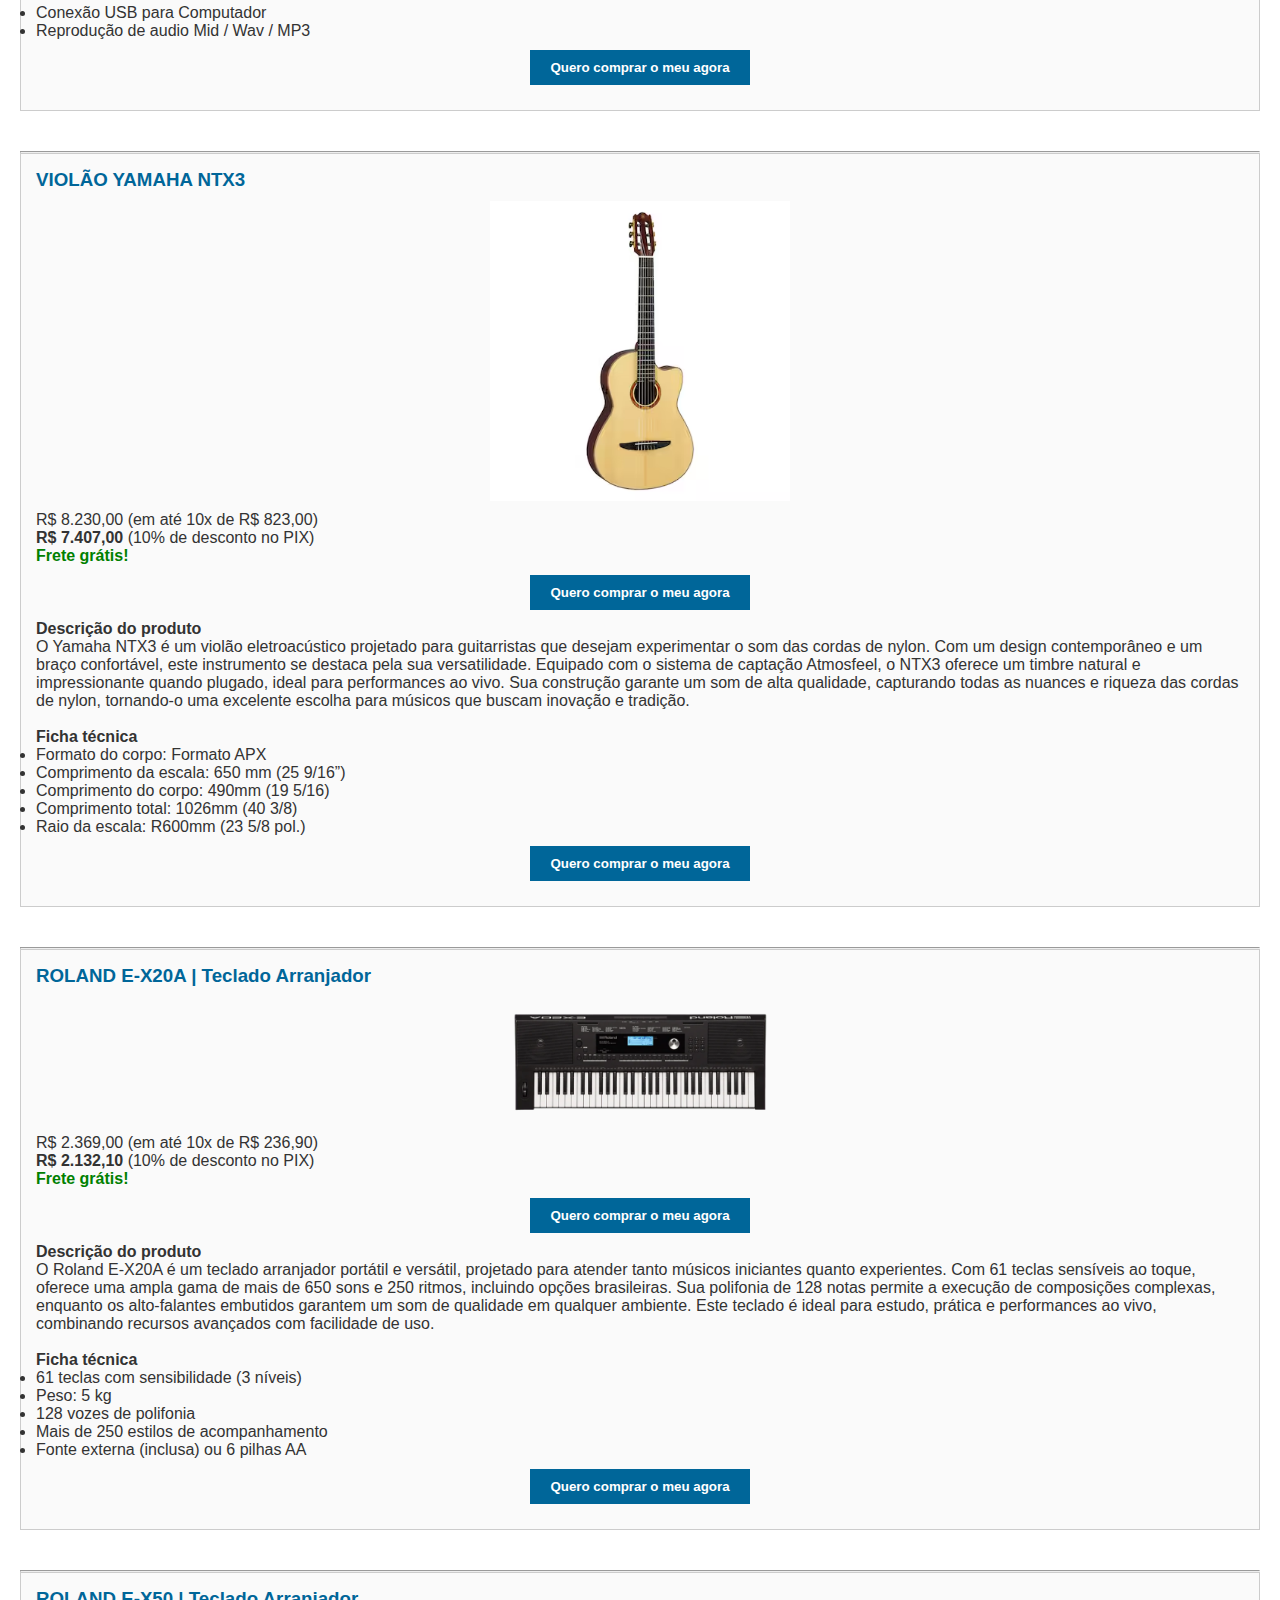
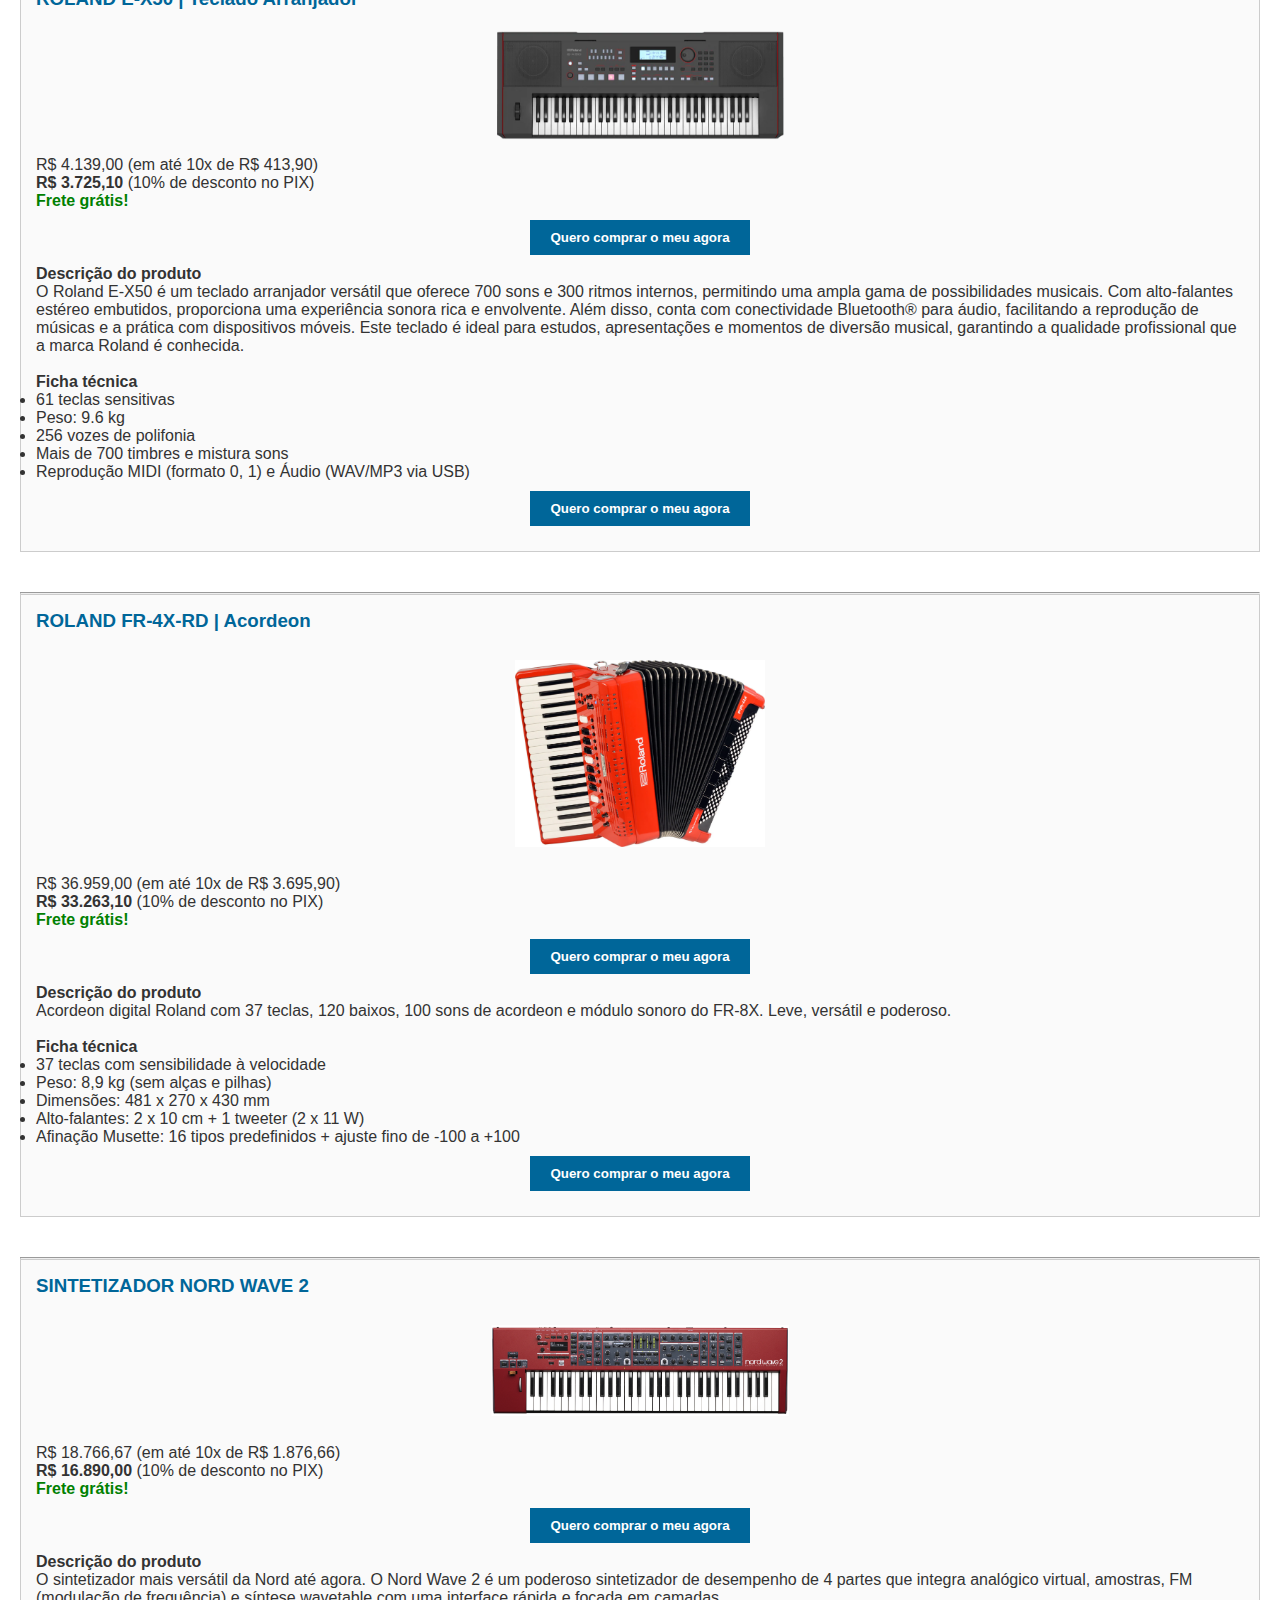
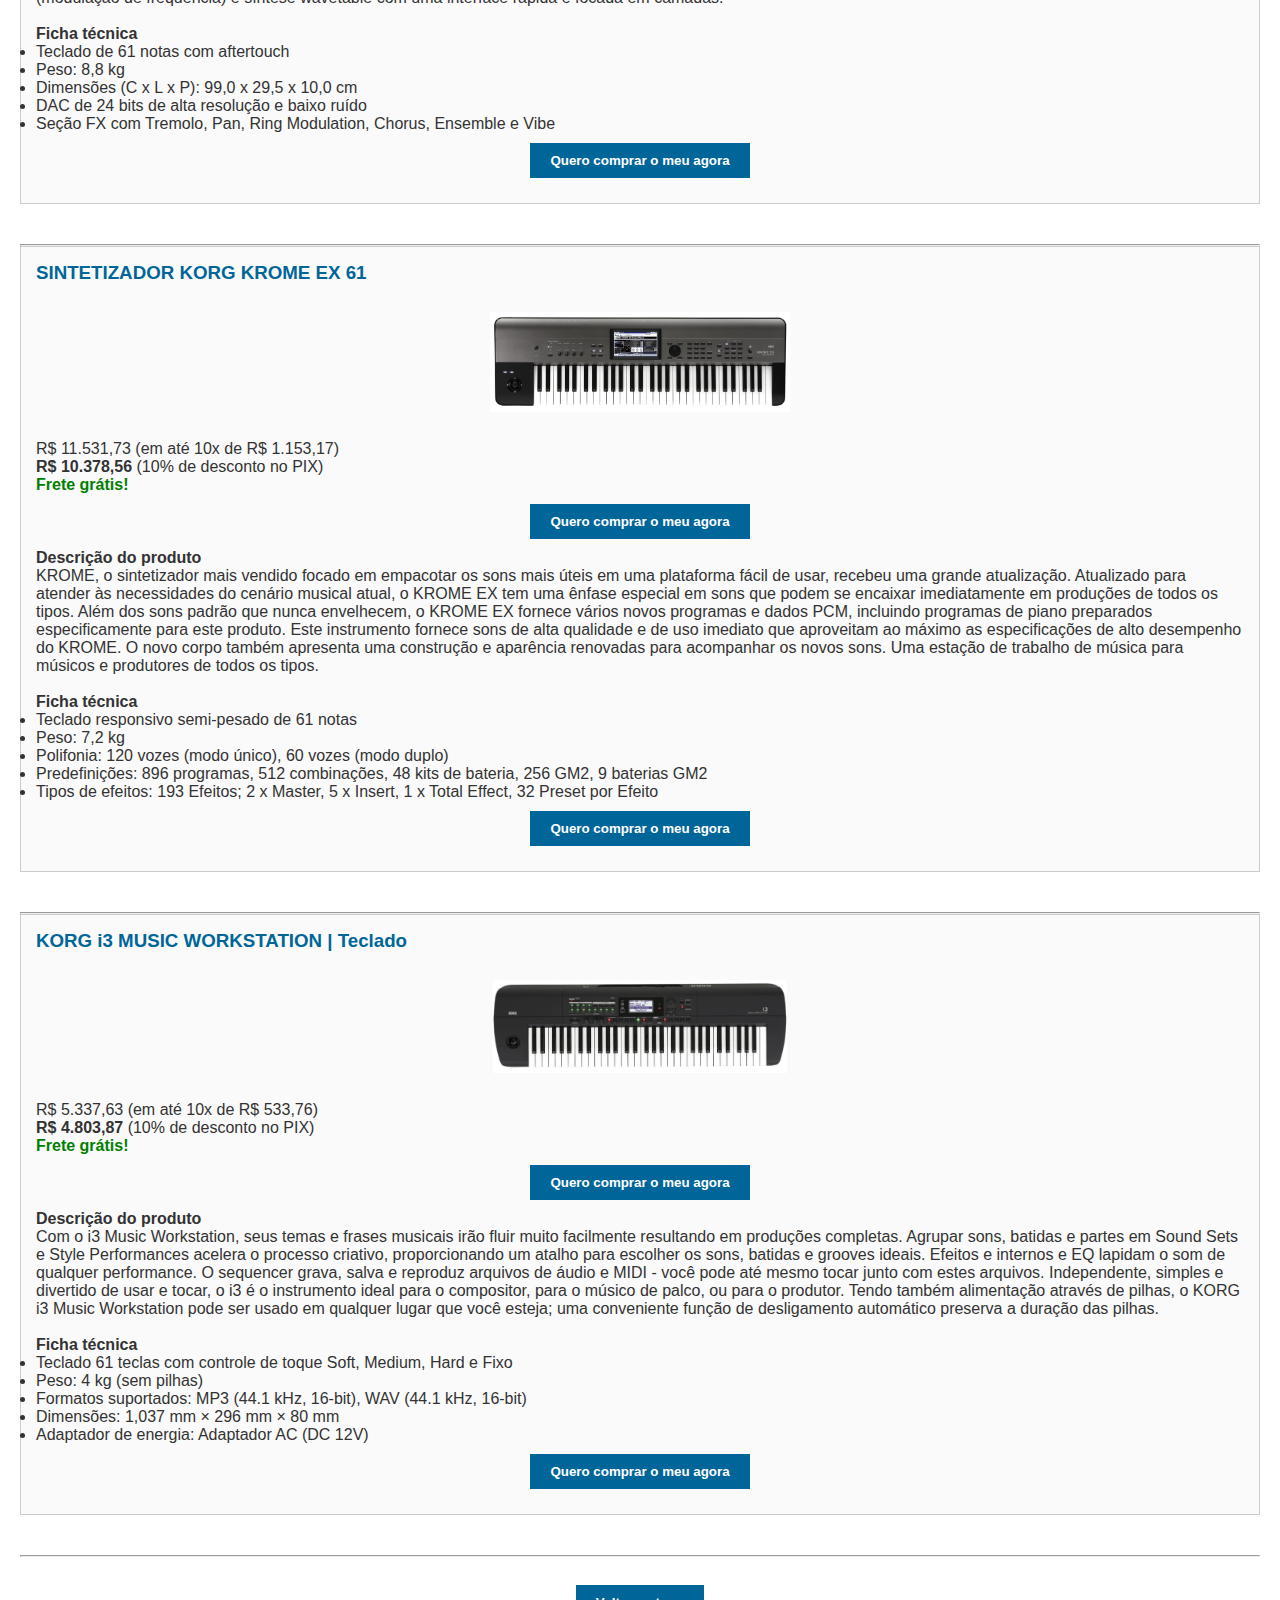
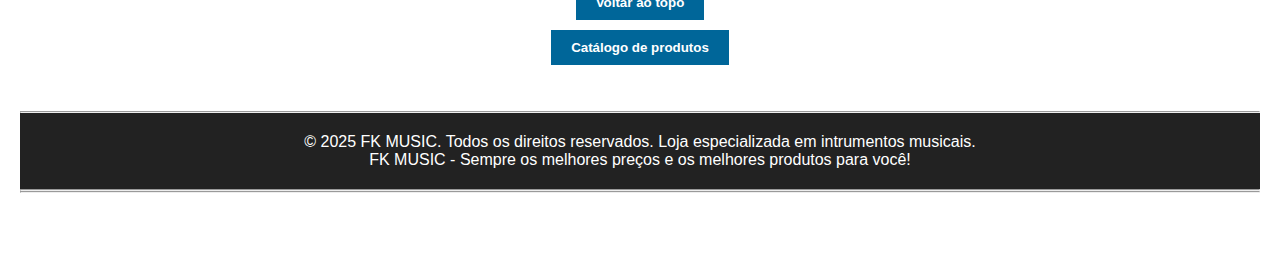
<file: HTMLeCSS-ADA/atividade_02-14-08-2025/index.html>
<!-- Atividade de fixação
Fazer um cardápio/catálogo digital;
Todo produto deste cardápio/catálogo deve possuir uma imagem, um nome e uma descrição;
É necessário possuir navegação entre as páginas;
Deve existir uma tabela de preços (ou com qualquer outra função) na página;
Deve possuir um formulário para cadastro; -->

<!DOCTYPE html>

<html lang="pt-BR">
  <head>
    <meta charset="UTF-8" />

    <meta name="viewport" content="width=device-width, initial-scale=1.0" />

    <title>FK MUSIC | Loja de instrumentos musicais</title>

    <meta
      name="description"
      content="Compre instrumentos musicais com qualidade e preço justo. Pianos, Teclados, violões, baterias e muito mais. Entrega rápida e segura em todo o Brasil."
    />

    <meta name="author" content="Loja FK Music" />

    <link rel="stylesheet" href="index-simples.css" />
  </head>

  <!-- CABEÇALHO e NAVEGAÇÃO -->

  <body>
    <header id="topo">
      <figure>
        <img src="logo_fk-music.png" alt="FK MUSIC" width="150" />
      </figure>

      <h1>FK MUSIC</h1>

      <h2>A sua loja de intrumentos musicais</h2>
    </header>

    <nav>
      <ul>
        <li><a href="index.html">Principais ofertas do dia</a></li>

        <li><a href="cadastro.html">Cadastro</a></li>

        <li><a href="catalogo.html">Catálogo de produtos</a></li>
      </ul>
    </nav>

    <!-- <hr /> -->

    <!-- SEÇÃO MAIN - PRINCIPAIS OFERTAS DO DIA -->

    <main>
      <h2>PRINCIPAIS OFERTAS DO DIA</h2>

      <br />

      <section id="clp875">
        <h3>PIANO YAMAHA CLAVINOVA CLP 875</h3>

        <figure>
          <img src="clavinova-clp-875.avif" alt="YAMAHA CLAVINOVA CLP 875" />

          <!-- <figcaption>Breve texto</figcaption> -->
        </figure>

        <p>R$ 30.400,00 (em até 10x de R$ 3.040,00)</p>

        <p><strong>R$ 27.360,00</strong> (10% de desconto no PIX)</p>

        <p class="freteGratis">Frete grátis!</p>

        <div class="botaoDeCompra">
          <button><a href="cadastro.html">Quero comprar o meu agora</a></button>
        </div>

        <h4>Descrição do produto</h4>

        <p>
          O Yamaha CLP-875R Clavinova é um piano digital que combina tecnologia
          avançada com uma experiência musical autêntica. Equipado com teclas
          GrandTouch, proporciona uma resposta tátil semelhante a um piano
          acústico, permitindo aos músicos expressar nuances em suas
          performances. Seu sistema de som de alta qualidade oferece timbres
          ricos e detalhados, enquanto os efeitos avançados e a amplificação
          potente garantem uma experiência sonora envolvente. Ideal para
          pianistas de todos os níveis, o CLP-875R é a escolha perfeita para
          quem busca versatilidade e excelência musical.
        </p>
        <br />
        <h4>Ficha técnica</h4>

        <ul>
          <li>Cor Blackwood</li>

          <li>Peso 71 kg</li>

          <li>Teclado tipo GrandTouch™</li>

          <li>Saída de áudio Conector de telefone padrão (L/L+R, R)</li>

          <li>Transpose −12 – 0 – +12</li>
        </ul>

        <div class="botaoDeCompra">
          <button><a href="cadastro.html">Quero comprar o meu agora</a></button>
        </div>
      </section>

      <hr />

      <section id="yc61">
        <h3>SINTETIZADOR YAMAHA YC61</h3>

        <figure>
          <img
            src="yamaha-yc61.PNG"
            alt="SINTETIZADOR YAMAHA YC61"
            width="275"
          />

          <!-- <figcaption>Breve texto</figcaption> -->
        </figure>

        <p>R$ 19.300,00 (em até 10x de R$ 1.930,00)</p>

        <p><strong>R$ 17.370,00</strong> (10% de desconto no PIX)</p>

        <p class="freteGratis">Frete grátis!</p>

        <div class="botaoDeCompra">
          <button><a href="cadastro.html">Quero comprar o meu agora</a></button>
        </div>

        <h4>Descrição do produto</h4>

        <p>
          O Yamaha YC61 é um teclado de palco que oferece uma experiência
          musical autêntica e versátil, ideal para performances ao vivo.
          Equipado com um motor de Órgão que utiliza a tecnologia Virtual
          Circuitry Modeling (VCM), o YC61 reproduz com precisão o calor e a
          autenticidade de órgãos clássicos. Seus drawbars físicos permitem que
          os músicos ajustem facilmente o timbre do órgão, proporcionando um
          controle intuitivo sobre o som. Com uma variedade de timbres e
          efeitos, o Yamaha YC61 é uma ferramenta poderosa para qualquer artista
          que busca qualidade e flexibilidade em suas apresentações.
        </p>
        <br />
        <h4>Ficha técnica</h4>

        <ul>
          <li>Cor Black</li>

          <li>Peso 7 kg</li>

          <li>Número de Teclas 61</li>

          <li>Conexão USB para Computador</li>

          <li>Reprodução de audio Mid / Wav / MP3</li>
        </ul>

        <div class="botaoDeCompra">
          <button><a href="cadastro.html">Quero comprar o meu agora</a></button>
        </div>
      </section>

      <hr />

      <section id="ntx3">
        <h3>VIOLÃO YAMAHA NTX3</h3>

        <figure>
          <img
            src="violao-yamaha-ntx3.avif"
            alt="VIOLÃO YAMAHA NTX3"
            width="300"
          />

          <!-- <figcaption>Breve texto</figcaption> -->
        </figure>

        <p>R$ 8.230,00 (em até 10x de R$ 823,00)</p>

        <p><strong>R$ 7.407,00</strong> (10% de desconto no PIX)</p>

        <p class="freteGratis">Frete grátis!</p>

        <div class="botaoDeCompra">
          <button><a href="cadastro.html">Quero comprar o meu agora</a></button>
        </div>

        <h4>Descrição do produto</h4>

        <p>
          O Yamaha NTX3 é um violão eletroacústico projetado para guitarristas
          que desejam experimentar o som das cordas de nylon. Com um design
          contemporâneo e um braço confortável, este instrumento se destaca pela
          sua versatilidade. Equipado com o sistema de captação Atmosfeel, o
          NTX3 oferece um timbre natural e impressionante quando plugado, ideal
          para performances ao vivo. Sua construção garante um som de alta
          qualidade, capturando todas as nuances e riqueza das cordas de nylon,
          tornando-o uma excelente escolha para músicos que buscam inovação e
          tradição.
        </p>
        <br />
        <h4>Ficha técnica</h4>

        <ul>
          <li>Formato do corpo: Formato APX</li>

          <li>Comprimento da escala: 650 mm (25 9/16”)</li>

          <li>Comprimento do corpo: 490mm (19 5/16)</li>

          <li>Comprimento total: 1026mm (40 3/8)</li>

          <li>Raio da escala: R600mm (23 5/8 pol.)</li>
        </ul>

        <div class="botaoDeCompra">
          <button><a href="cadastro.html">Quero comprar o meu agora</a></button>
        </div>
      </section>

      <hr />

      <section id="e-x20a">
        <h3>ROLAND E-X20A | Teclado Arranjador</h3>

        <figure>
          <img src="roland-e-x20a.PNG" alt="Roland E-X20A" width="275" />

          <!-- <figcaption>Breve texto</figcaption> -->
        </figure>

        <p>R$ 2.369,00 (em até 10x de R$ 236,90)</p>

        <p><strong>R$ 2.132,10</strong> (10% de desconto no PIX)</p>

        <p class="freteGratis">Frete grátis!</p>

        <div class="botaoDeCompra">
          <button><a href="cadastro.html">Quero comprar o meu agora</a></button>
        </div>

        <h4>Descrição do produto</h4>

        <p>
          O Roland E-X20A é um teclado arranjador portátil e versátil, projetado
          para atender tanto músicos iniciantes quanto experientes. Com 61
          teclas sensíveis ao toque, oferece uma ampla gama de mais de 650 sons
          e 250 ritmos, incluindo opções brasileiras. Sua polifonia de 128 notas
          permite a execução de composições complexas, enquanto os alto-falantes
          embutidos garantem um som de qualidade em qualquer ambiente. Este
          teclado é ideal para estudo, prática e performances ao vivo,
          combinando recursos avançados com facilidade de uso.
        </p>
        <br />
        <h4>Ficha técnica</h4>

        <ul>
          <li>61 teclas com sensibilidade (3 níveis)</li>

          <li>Peso: 5 kg</li>

          <li>128 vozes de polifonia</li>

          <li>Mais de 250 estilos de acompanhamento</li>

          <li>Fonte externa (inclusa) ou 6 pilhas AA</li>
        </ul>

        <div class="botaoDeCompra">
          <button><a href="cadastro.html">Quero comprar o meu agora</a></button>
        </div>
      </section>

      <hr />

      <section id="e-x50">
        <h3>ROLAND E-X50 | Teclado Arranjador</h3>

        <figure>
          <img src="roland-e-x50.PNG" alt="Roland E-X50" width="300" />

          <!-- <figcaption>Breve texto</figcaption> -->
        </figure>

        <p>R$ 4.139,00 (em até 10x de R$ 413,90)</p>

        <p><strong>R$ 3.725,10</strong> (10% de desconto no PIX)</p>

        <p class="freteGratis">Frete grátis!</p>

        <div class="botaoDeCompra">
          <button><a href="cadastro.html">Quero comprar o meu agora</a></button>
        </div>

        <h4>Descrição do produto</h4>

        <p>
          O Roland E-X50 é um teclado arranjador versátil que oferece 700 sons e
          300 ritmos internos, permitindo uma ampla gama de possibilidades
          musicais. Com alto-falantes estéreo embutidos, proporciona uma
          experiência sonora rica e envolvente. Além disso, conta com
          conectividade Bluetooth® para áudio, facilitando a reprodução de
          músicas e a prática com dispositivos móveis. Este teclado é ideal para
          estudos, apresentações e momentos de diversão musical, garantindo a
          qualidade profissional que a marca Roland é conhecida.
        </p>
        <br />
        <h4>Ficha técnica</h4>

        <ul>
          <li>61 teclas sensitivas</li>

          <li>Peso: 9.6 kg</li>

          <li>256 vozes de polifonia</li>

          <li>Mais de 700 timbres e mistura sons</li>

          <li>Reprodução MIDI (formato 0, 1) e Áudio (WAV/MP3 via USB)</li>
        </ul>

        <div class="botaoDeCompra">
          <button><a href="cadastro.html">Quero comprar o meu agora</a></button>
        </div>
      </section>

      <hr />

      <section id="fr-4x-rd">
        <h3>ROLAND FR-4X-RD | Acordeon</h3>

        <br />

        <figure>
          <img src="roland-fr-4x-rd.webp" alt="Roland FR-4X-RD" width="250" />

          <!-- <figcaption>Breve texto</figcaption> -->
        </figure>

        <br />

        <p>R$ 36.959,00 (em até 10x de R$ 3.695,90)</p>

        <p><strong>R$ 33.263,10</strong> (10% de desconto no PIX)</p>

        <p class="freteGratis">Frete grátis!</p>

        <div class="botaoDeCompra">
          <button><a href="cadastro.html">Quero comprar o meu agora</a></button>
        </div>

        <h4>Descrição do produto</h4>

        <p>
          Acordeon digital Roland com 37 teclas, 120 baixos, 100 sons de
          acordeon e módulo sonoro do FR-8X. Leve, versátil e poderoso.
        </p>
        <br />
        <h4>Ficha técnica</h4>

        <ul>
          <li>37 teclas com sensibilidade à velocidade</li>

          <li>Peso: 8,9 kg (sem alças e pilhas)</li>

          <li>Dimensões: 481 x 270 x 430 mm</li>

          <li>Alto-falantes: 2 x 10 cm + 1 tweeter (2 x 11 W)</li>

          <li>
            Afinação Musette: 16 tipos predefinidos + ajuste fino de -100 a +100
          </li>
        </ul>

        <div class="botaoDeCompra">
          <button><a href="cadastro.html">Quero comprar o meu agora</a></button>
        </div>
      </section>

      <hr />

      <section id="wave-2">
        <h3>SINTETIZADOR NORD WAVE 2</h3>

        <br />

        <figure>
          <img src="nord-wave-2.png" alt="Nord Wave 2" width="300" />

          <!-- <figcaption>Breve texto</figcaption> -->
        </figure>

        <br />

        <p>R$ 18.766,67 (em até 10x de R$ 1.876,66)</p>

        <p><strong>R$ 16.890,00</strong> (10% de desconto no PIX)</p>

        <p class="freteGratis">Frete grátis!</p>

        <div class="botaoDeCompra">
          <button><a href="cadastro.html">Quero comprar o meu agora</a></button>
        </div>

        <h4>Descrição do produto</h4>

        <p>
          O sintetizador mais versátil da Nord até agora. O Nord Wave 2 é um
          poderoso sintetizador de desempenho de 4 partes que integra analógico
          virtual, amostras, FM (modulação de frequência) e síntese wavetable
          com uma interface rápida e focada em camadas.
        </p>
        <br />
        <h4>Ficha técnica</h4>

        <ul>
          <li>Teclado de 61 notas com aftertouch</li>

          <li>Peso: 8,8 kg</li>

          <li>Dimensões (C x L x P): 99,0 x 29,5 x 10,0 cm</li>

          <li>DAC de 24 bits de alta resolução e baixo ruído</li>

          <li>
            Seção FX com Tremolo, Pan, Ring Modulation, Chorus, Ensemble e Vibe
          </li>
        </ul>

        <div class="botaoDeCompra">
          <button><a href="cadastro.html">Quero comprar o meu agora</a></button>
        </div>
      </section>

      <hr />

      <section id="krome-ex-61">
        <h3>SINTETIZADOR KORG KROME EX 61</h3>

        <br />

        <figure>
          <img src="korg-krome-ex-61.png" alt="Korg Krome EX 61" width="300" />

          <!-- <figcaption>Breve texto</figcaption> -->
        </figure>

        <br />

        <p>R$ 11.531,73 (em até 10x de R$ 1.153,17)</p>

        <p><strong>R$ 10.378,56</strong> (10% de desconto no PIX)</p>

        <p class="freteGratis">Frete grátis!</p>

        <div class="botaoDeCompra">
          <button><a href="cadastro.html">Quero comprar o meu agora</a></button>
        </div>

        <h4>Descrição do produto</h4>

        <p>
          KROME, o sintetizador mais vendido focado em empacotar os sons mais
          úteis em uma plataforma fácil de usar, recebeu uma grande atualização.
          Atualizado para atender às necessidades do cenário musical atual, o
          KROME EX tem uma ênfase especial em sons que podem se encaixar
          imediatamente em produções de todos os tipos. Além dos sons padrão que
          nunca envelhecem, o KROME EX fornece vários novos programas e dados
          PCM, incluindo programas de piano preparados especificamente para este
          produto. Este instrumento fornece sons de alta qualidade e de uso
          imediato que aproveitam ao máximo as especificações de alto desempenho
          do KROME. O novo corpo também apresenta uma construção e aparência
          renovadas para acompanhar os novos sons. Uma estação de trabalho de
          música para músicos e produtores de todos os tipos.
        </p>
        <br />
        <h4>Ficha técnica</h4>

        <ul>
          <li>Teclado responsivo semi-pesado de 61 notas</li>

          <li>Peso: 7,2 kg</li>

          <li>Polifonia: 120 vozes (modo único), 60 vozes (modo duplo)</li>

          <li>
            Predefinições: 896 programas, 512 combinações, 48 ​​kits de bateria,
            256 GM2, 9 baterias GM2
          </li>

          <li>
            Tipos de efeitos: 193 Efeitos; 2 x Master, 5 x Insert, 1 x Total
            Effect, 32 Preset por Efeito
          </li>
        </ul>

        <div class="botaoDeCompra">
          <button><a href="cadastro.html">Quero comprar o meu agora</a></button>
        </div>
      </section>

      <hr />

      <section id="korg-i3">
        <h3>KORG i3 MUSIC WORKSTATION | Teclado</h3>

        <br />

        <figure>
          <img src="korg-i3.png" alt="Korg i3" width="300" />

          <!-- <figcaption>Breve texto</figcaption> -->
        </figure>

        <br />

        <p>R$ 5.337,63 (em até 10x de R$ 533,76)</p>

        <p><strong>R$ 4.803,87</strong> (10% de desconto no PIX)</p>

        <p class="freteGratis">Frete grátis!</p>

        <div class="botaoDeCompra">
          <button><a href="cadastro.html">Quero comprar o meu agora</a></button>
        </div>

        <h4>Descrição do produto</h4>

        <p>
          Com o i3 Music Workstation, seus temas e frases musicais irão fluir
          muito facilmente resultando em produções completas. Agrupar sons,
          batidas e partes em Sound Sets e Style Performances acelera o processo
          criativo, proporcionando um atalho para escolher os sons, batidas e
          grooves ideais. Efeitos e internos e EQ lapidam o som de qualquer
          performance. O sequencer grava, salva e reproduz arquivos de áudio e
          MIDI - você pode até mesmo tocar junto com estes arquivos.
          Independente, simples e divertido de usar e tocar, o i3 é o
          instrumento ideal para o compositor, para o músico de palco, ou para o
          produtor. Tendo também alimentação através de pilhas, o KORG i3 Music
          Workstation pode ser usado em qualquer lugar que você esteja; uma
          conveniente função de desligamento automático preserva a duração das
          pilhas.
        </p>
        <br />
        <h4>Ficha técnica</h4>

        <ul>
          <li>
            Teclado 61 teclas com controle de toque Soft, Medium, Hard e Fixo
          </li>

          <li>Peso: 4 kg (sem pilhas)</li>

          <li>
            Formatos suportados: MP3 (44.1 kHz, 16-bit), WAV (44.1 kHz, 16-bit)
          </li>

          <li>Dimensões: 1,037 mm × 296 mm × 80 mm</li>

          <li>Adaptador de energia: Adaptador AC (DC 12V)</li>
        </ul>

        <div class="botaoDeCompra">
          <button><a href="cadastro.html">Quero comprar o meu agora</a></button>
        </div>
      </section>

      <hr />

      <br />

      <button class="botaoNav"><a href="#topo">Voltar ao topo</a></button>
      <button class="botaoNav">
        <a href="catalogo.html">Catálogo de produtos</a>
      </button>

      <br /><br />

      <hr />

      <!-- RODAPÉ -->

      <footer>
        <p>
          &copy; 2025 FK MUSIC. Todos os direitos reservados. Loja especializada
          em intrumentos musicais.
        </p>

        <p>
          FK MUSIC - Sempre os melhores preços e os melhores produtos para você!
        </p>
      </footer>

      <hr />

      <hr />
      <br /><br /><br />
    </main>
  </body>
</html>
</file>
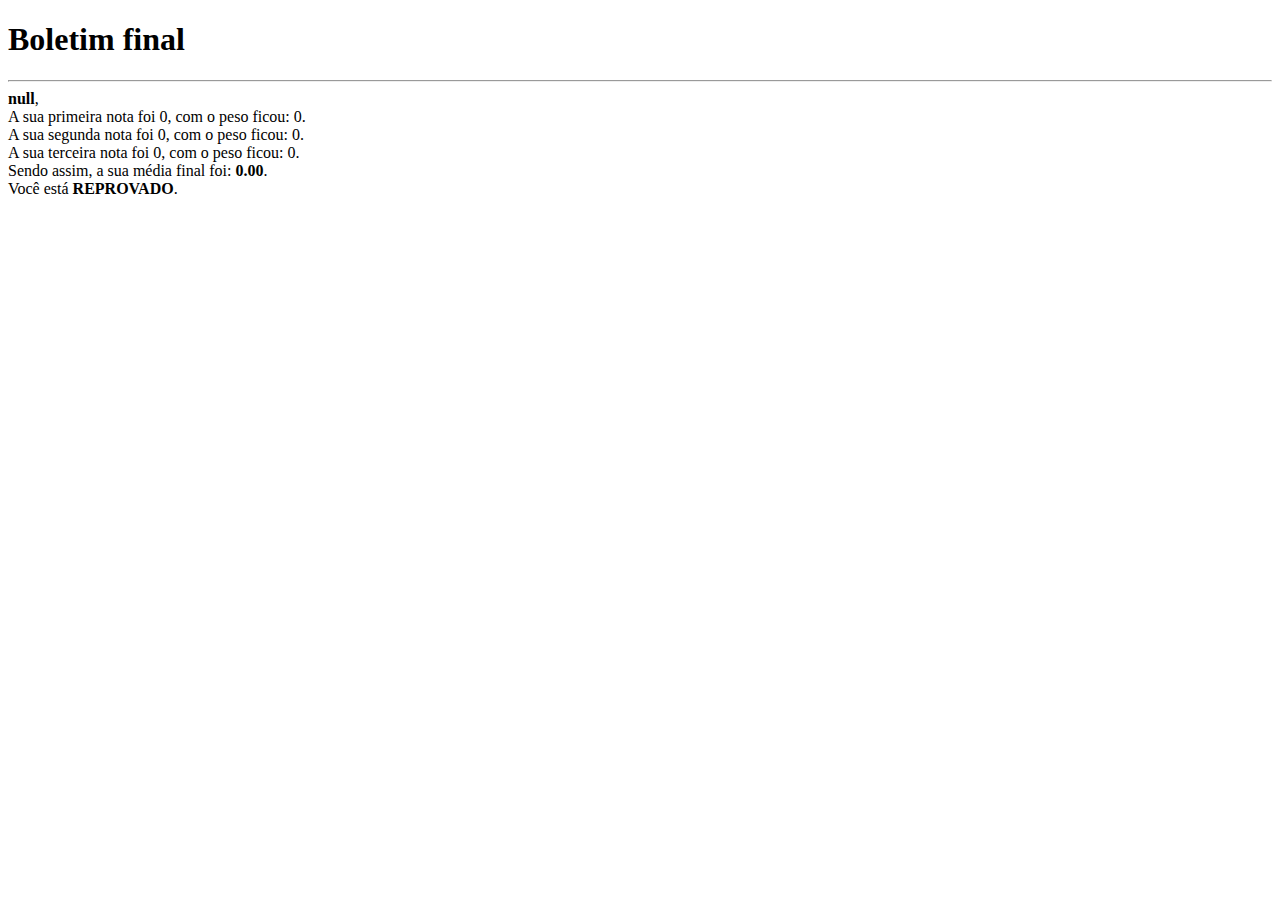
<file: JavaScript-ADA/aula01.html>
<!DOCTYPE html>

<html lang="pt-BR">
  <head>
    <meta charset="UTF-8" />

    <meta name="viewport" content="width=device-width, initial-scale=1.0" />

    <title>JavaScript - Aula 01</title>
  </head>

  <body>
    <h1>Boletim final</h1>

    <hr />

    <script>
      let nome = String(window.prompt("Digite o seu nome: "));

      let nota1 = Number(
        window.prompt(`Olá, ${nome}, digite sua primeira nota: `)
      );

      let peso1 = 1;

      let nota2 = Number(window.prompt(`Agora digite a sua segunda nota: `));

      let peso2 = 2;

      let nota3 = Number(
        window.prompt(`Por fim, digite a sua terceira nota: `)
      );

      let peso3 = 3;

      let mediaFinal = Number(
        (nota1 * peso1 + nota2 * peso2 + nota3 * peso3) /
          (peso1 + peso2 + peso3)
      );

      let nota1ComPeso = nota1 * peso1;

      let nota2ComPeso = nota2 * peso2;

      let nota3ComPeso = nota3 * peso3;

      window.alert(`${nome}, clique em "ok" para acessar o seu boletim final.`);

      document.write(`<strong>${nome}</strong>, <br>`);

      document.write(
        `A sua primeira nota foi ${nota1}, com o peso ficou: ${nota1ComPeso}. <br>`
      );

      document.write(
        `A sua segunda nota foi ${nota2}, com o peso ficou: ${nota2ComPeso}. <br>`
      );

      document.write(
        `A sua terceira nota foi ${nota3}, com o peso ficou: ${nota3ComPeso}. <br>`
      );

      document.write(
        `Sendo assim, a sua média final foi: <strong>${mediaFinal.toFixed(
          2
        )}</strong>. <br>`
      );

      if (mediaFinal >= 7) {
        document.write(`Você está <strong>APROVADO</strong>.`);
      } else if (mediaFinal >= 5) {
        document.write(`Você precisará fazer <strong>PROVA FINAL</strong>.`);
      } else {
        document.write(`Você está <strong>REPROVADO</strong>.`);
      }
    </script>
  </body>
</html>
</file>
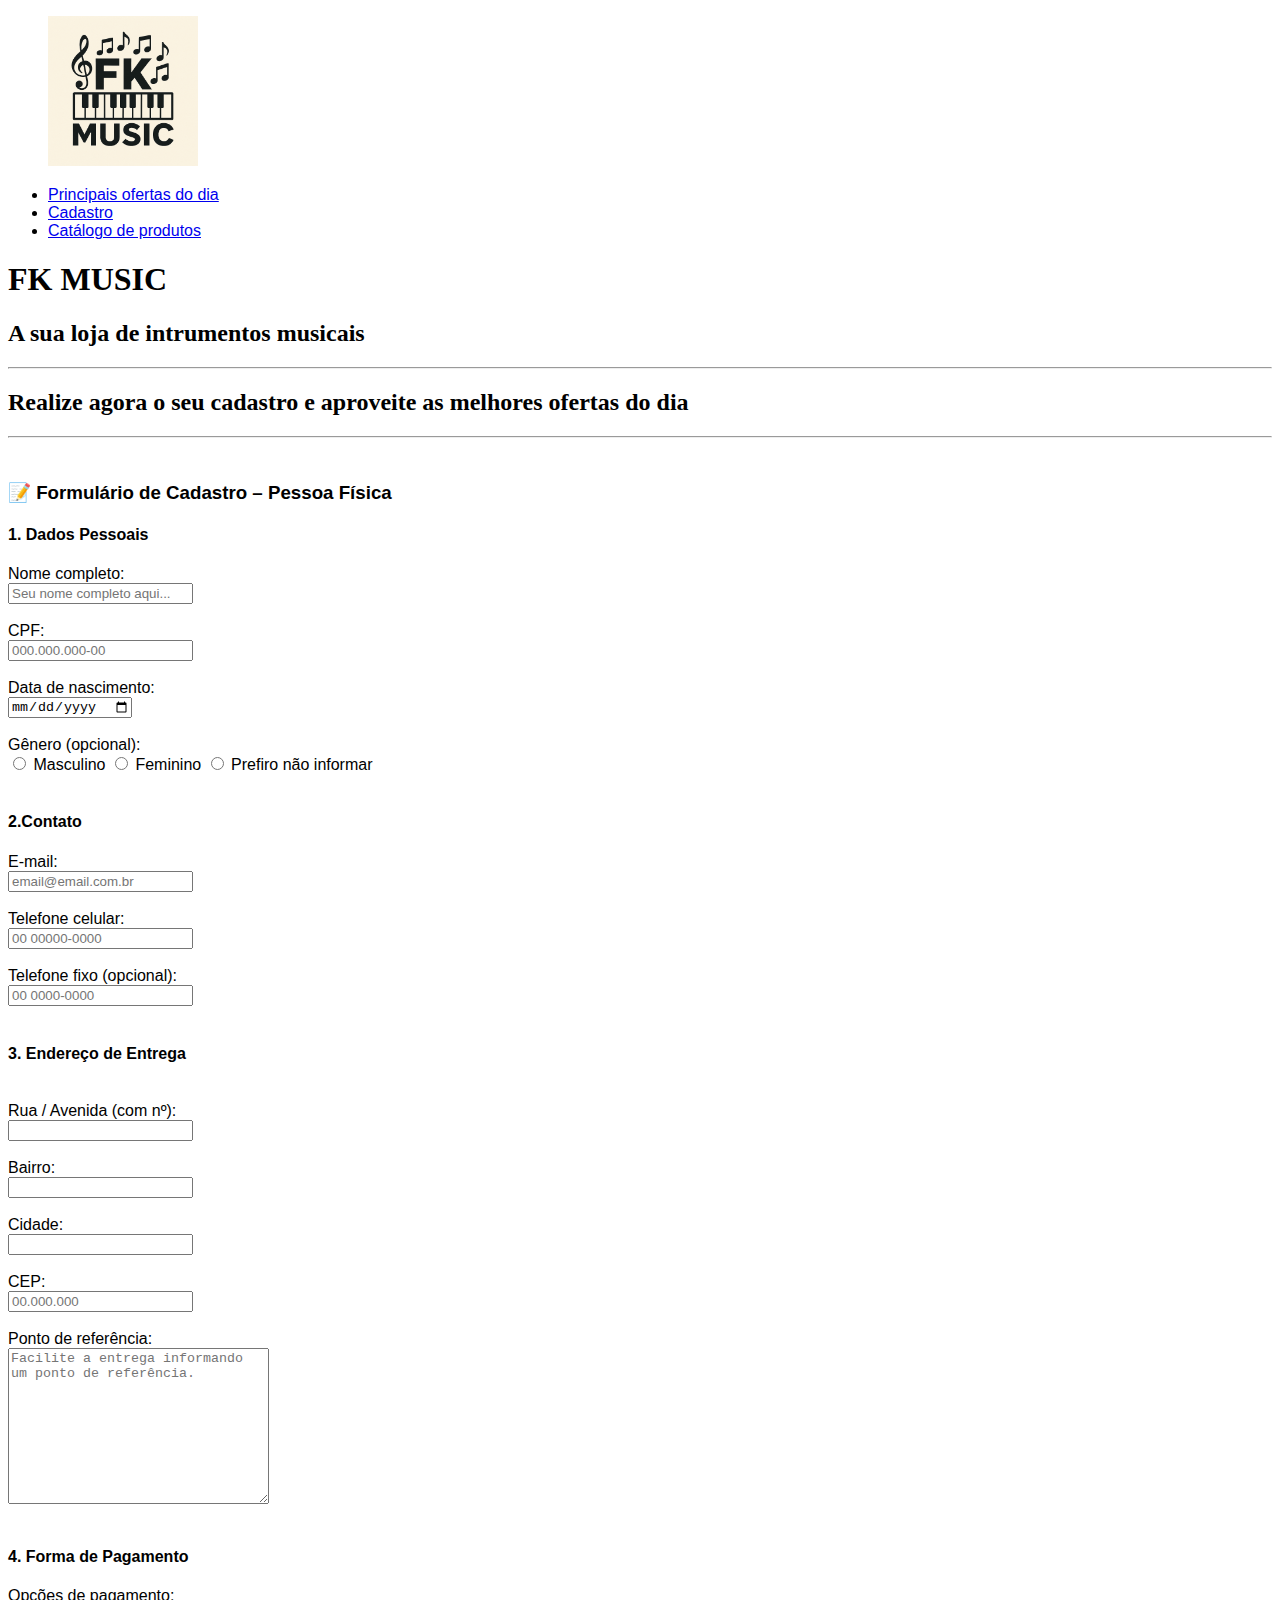
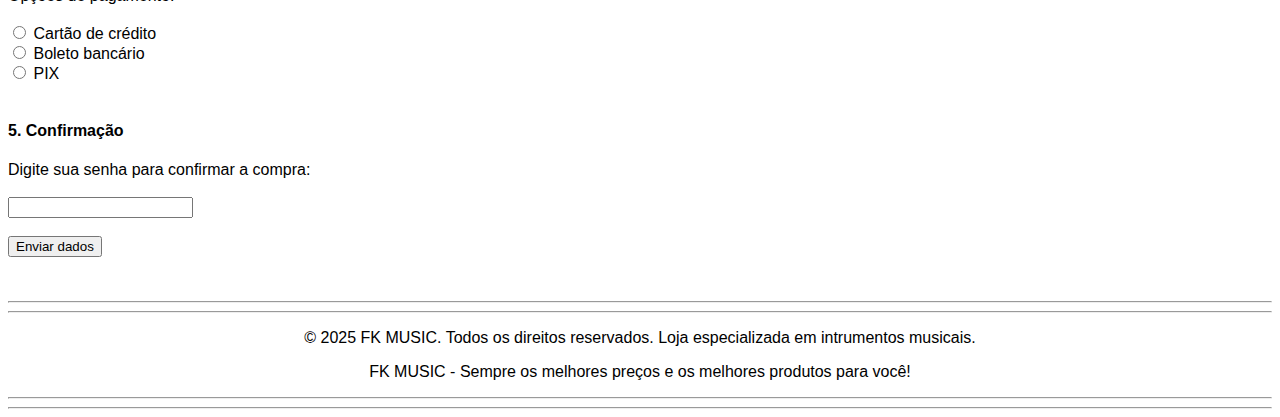
<file: atividades/atividade_02-14-08-2025/cadastro.html>
<!DOCTYPE html>
<html lang="pt-BR">
  <head>
    <meta charset="UTF-8" />
    <meta name="viewport" content="width=device-width, initial-scale=1.0" />
    <title>Cadastro de compra</title>

    <style>
      h1,
      h2 {
        font-family: "Times New Roman", Times, serif;
      }

      body {
        font-family: "monteserrat", sans-serif;
      }

      footer {
        text-align: center;
      }
    </style>
  </head>

  <body>
    <header id="topo">
      <nav>
        <figure>
          <img src="logo_fk-music.png" alt="FK MUSIC" width="150" />
        </figure>

        <ul>
          <li><a href="index.html">Principais ofertas do dia</a></li>

          <li><a href="cadastro.html">Cadastro</a></li>

          <li><a href="catalogo.html">Catálogo de produtos</a></li>
        </ul>
      </nav>

      <h1>FK MUSIC</h1>

      <h2>A sua loja de intrumentos musicais</h2>
    </header>

    <hr />

    <h2>Realize agora o seu cadastro e aproveite as melhores ofertas do dia</h2>

    <hr />

    <main>
      <br />
      <h3>📝 Formulário de Cadastro – Pessoa Física</h3>

      <form action="" method="get">
        <h4>1. Dados Pessoais</h4>

        <div>
          <label for="nomeCompleto">Nome completo:</label>
          <br />
          <input
            type="text"
            id="nomeCompleto"
            placeholder="Seu nome completo aqui..."
          />
        </div>
        <br />
        <div>
          <label for="cpf">CPF:</label>
          <br />
          <input type="number" id="cpf" placeholder="000.000.000-00" />
        </div>
        <br />
        <div>
          <label for="dataNascimento">Data de nascimento:</label>
          <br />
          <input type="date" id="dataNascimento" />
        </div>
        <br />
        <div>
          <label>Gênero (opcional):</label><br />

          <input type="radio" id="masculino" name="genero" value="M" />
          <label for="masculino">Masculino</label>

          <input type="radio" id="feminino" name="genero" value="F" />
          <label for="feminino">Feminino</label>

          <input
            type="radio"
            id="naoInformado"
            name="genero"
            value="Não informado"
          />
          <label for="naoInformado">Prefiro não informar</label>
        </div>
        <br />
        <h4>2.Contato</h4>

        <div>
          <label for="email">E-mail:</label>
          <br />
          <input type="email" id="email" placeholder="email@email.com.br" />
        </div>
        <br />

        <div>
          <label for="celular">Telefone celular:</label>
          <br />
          <input type="tel" id="celular" placeholder="00 00000-0000" />
        </div>
        <br />

        <div>
          <label for="telefoneFixo">Telefone fixo (opcional):</label>
          <br />
          <input type="tel" id="telefoneFixo" placeholder="00 0000-0000" />
        </div>
        <br />

        <h4>3. Endereço de Entrega</h4>
        <br />
        <div>
          <label for="endereco">Rua / Avenida (com nº):</label>
          <br />
          <input type="text" id="endereco" />
        </div>
        <br />

        <div>
          <label for="bairro">Bairro:</label>
          <br />
          <input type="text" id="bairro" />
        </div>
        <br />

        <div>
          <label for="cidade">Cidade:</label>
          <br />
          <input type="text" id="cidade" />
        </div>
        <br />

        <div>
          <label for="cep">CEP:</label>
          <br />
          <input type="number" id="cep" placeholder="00.000.000" />
        </div>
        <br />

        <div>
          <label for="referencia">Ponto de referência:</label>
          <br />
          <textarea
            id="referencia"
            placeholder="Facilite a entrega informando um ponto de referência."
            cols="30"
            rows="10"
          ></textarea>
        </div>

        <br />

        <h4>4. Forma de Pagamento</h4>

        <div>
          <label for="pagamento">Opções de pagamento:</label>
          <br /><br />

          <input type="radio" id="credito" name="pagamento" value="C" />
          <label for="credito">Cartão de crédito</label>
          <br />

          <input type="radio" id="boleto" name="pagamento" value="B" />
          <label for="boleto">Boleto bancário</label>
          <br />

          <input type="radio" id="pix" name="pagamento" value="P" />
          <label for="pix">PIX</label>
        </div>

        <br />

        <h4>5. Confirmação</h4>

        <div>
          <label for="senha">Digite sua senha para confirmar a compra:</label>
          <br /><br />
          <input type="password" id="senha" />
        </div>
        <br />

        <div>
          <input type="submit" id="enviar" name="enviar" value="Enviar dados" />
        </div>
      </form>
    </main>
    <br /><br />

    <hr />
    <hr />

    <footer>
      <p>
        &copy; 2025 FK MUSIC. Todos os direitos reservados. Loja especializada
        em intrumentos musicais.
      </p>

      <p>
        FK MUSIC - Sempre os melhores preços e os melhores produtos para você!
      </p>
    </footer>

    <hr />
    <hr />
  </body>
</html>
</file>
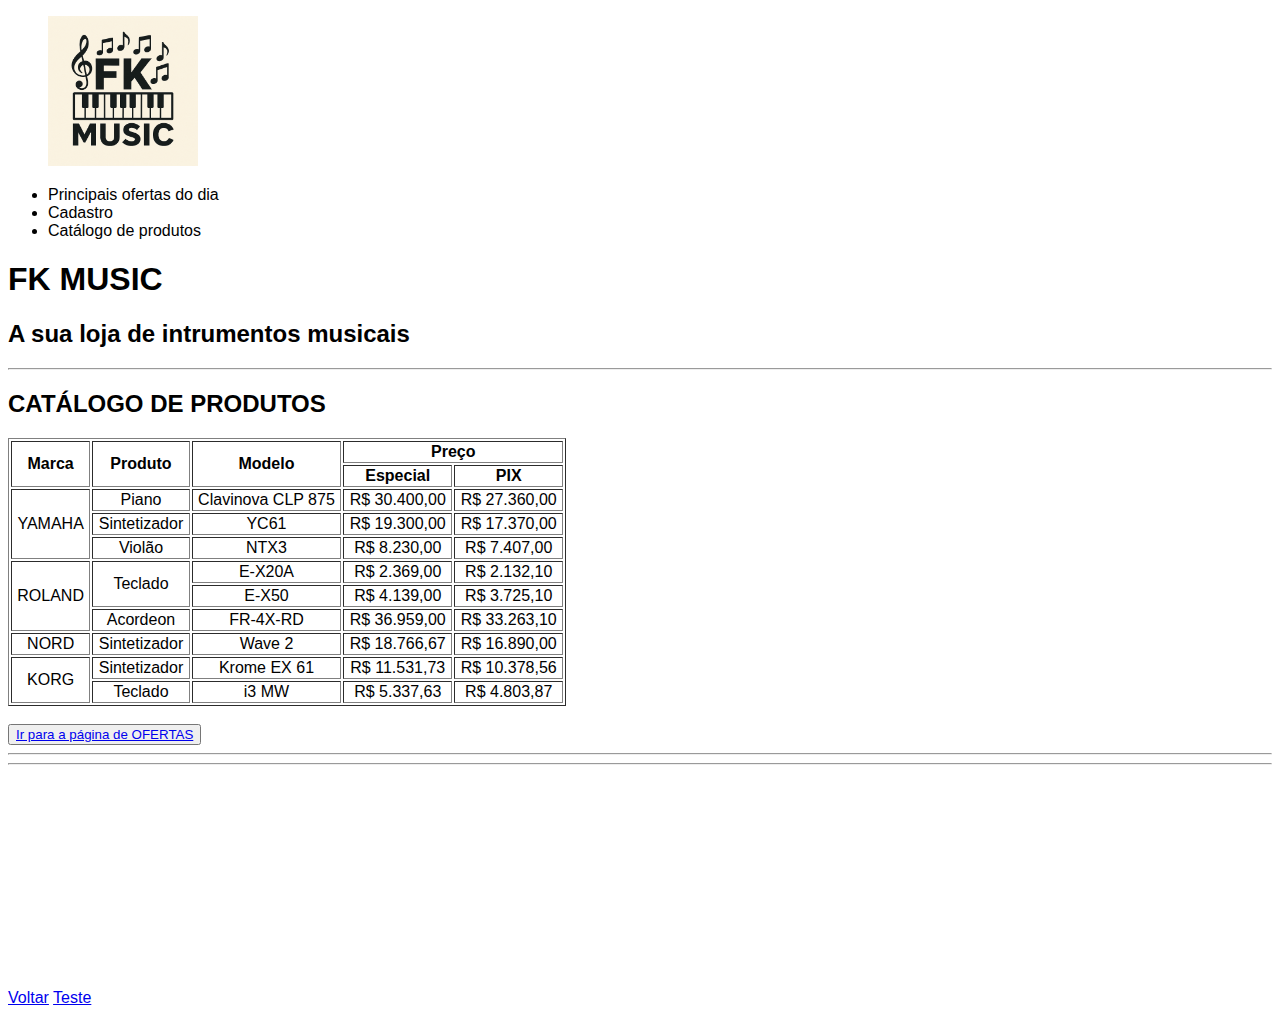
<file: atividades/atividade_02-14-08-2025/catalogo.html>
<!DOCTYPE html>
<html lang="pt-BR">
  <head>
    <meta charset="UTF-8" />
    <meta name="viewport" content="width=device-width, initial-scale=1.0" />
    <title>CATÁLOGO DE PRODUTOS</title>

    <style>
      table {
        text-align: center;
      }
      body {
        font-family: "monteserrat", sans-serif;
      }
    </style>
  </head>

  <body>
    <header>
      <nav>
        <figure>
          <img src="logo_fk-music.png" alt="FK MUSIC" width="150" />
        </figure>

        <ul>
          <li>Principais ofertas do dia</li>

          <li>Cadastro</li>

          <li>Catálogo de produtos</li>
        </ul>
      </nav>

      <h1>FK MUSIC</h1>

      <h2>A sua loja de intrumentos musicais</h2>
    </header>

    <hr />

    <h2>CATÁLOGO DE PRODUTOS</h2>

    <!-- Marca / Produto / Modelo / Preço -->

    <!--                            Especial / PIX -->

    <!-- Yamaha / Teclado / PSR 550 / 7.000,00 / 6.300,00 -->

    <table border="1">
      <thead>
        <tr>
          <th rowspan="2">Marca</th>

          <th rowspan="2">Produto</th>

          <th rowspan="2">Modelo</th>

          <th colspan="2">Preço</th>
        </tr>

        <tr>
          <th>Especial</th>

          <th>PIX</th>
        </tr>
      </thead>

      <tbody>
        <tr>
          <td rowspan="3">&nbsp;YAMAHA&nbsp;</td>

          <td>Piano</td>

          <td>&nbsp;Clavinova CLP 875&nbsp;</td>

          <td>&nbsp;R$ 30.400,00&nbsp;</td>

          <td>&nbsp;R$ 27.360,00&nbsp;</td>
        </tr>

        <tr>
          <td>&nbsp;Sintetizador&nbsp;</td>

          <td>YC61</td>

          <td>R$ 19.300,00</td>

          <td>R$ 17.370,00</td>
        </tr>

        <tr>
          <td>Violão</td>

          <td>NTX3</td>

          <td>R$ 8.230,00</td>

          <td>R$ 7.407,00</td>
        </tr>

        <tr>
          <td rowspan="3">ROLAND</td>

          <td rowspan="2">Teclado</td>

          <td>E-X20A</td>

          <td>R$ 2.369,00</td>

          <td>R$ 2.132,10</td>
        </tr>

        <tr>
          <td>E-X50</td>

          <td>R$ 4.139,00</td>

          <td>R$ 3.725,10</td>
        </tr>

        <tr>
          <td>Acordeon</td>

          <td>FR-4X-RD</td>

          <td>R$ 36.959,00</td>

          <td>R$ 33.263,10</td>
        </tr>

        <tr>
          <td>NORD</td>

          <td>Sintetizador</td>

          <td>Wave 2</td>

          <td>R$ 18.766,67</td>

          <td>R$ 16.890,00</td>
        </tr>

        <tr>
          <td rowspan="2">KORG</td>

          <td>Sintetizador</td>

          <td>Krome EX 61</td>

          <td>R$ 11.531,73</td>

          <td>R$ 10.378,56</td>
        </tr>

        <tr>
          <td>Teclado</td>

          <td>i3 MW</td>

          <td>R$ 5.337,63</td>

          <td>R$ 4.803,87</td>
        </tr>
      </tbody>
    </table>

    <br />

    <button><a href="#topo">Ir para a página de OFERTAS</a></button>

    <hr />
    <hr />

    <br /><br /><br /><br /><br /><br />
    <br /><br /><br /><br /><br /><br />

    <a href="#001">Voltar</a>

    <a href="fk-resumo-gemini.html">Teste</a>
  </body>
</html>
</file>
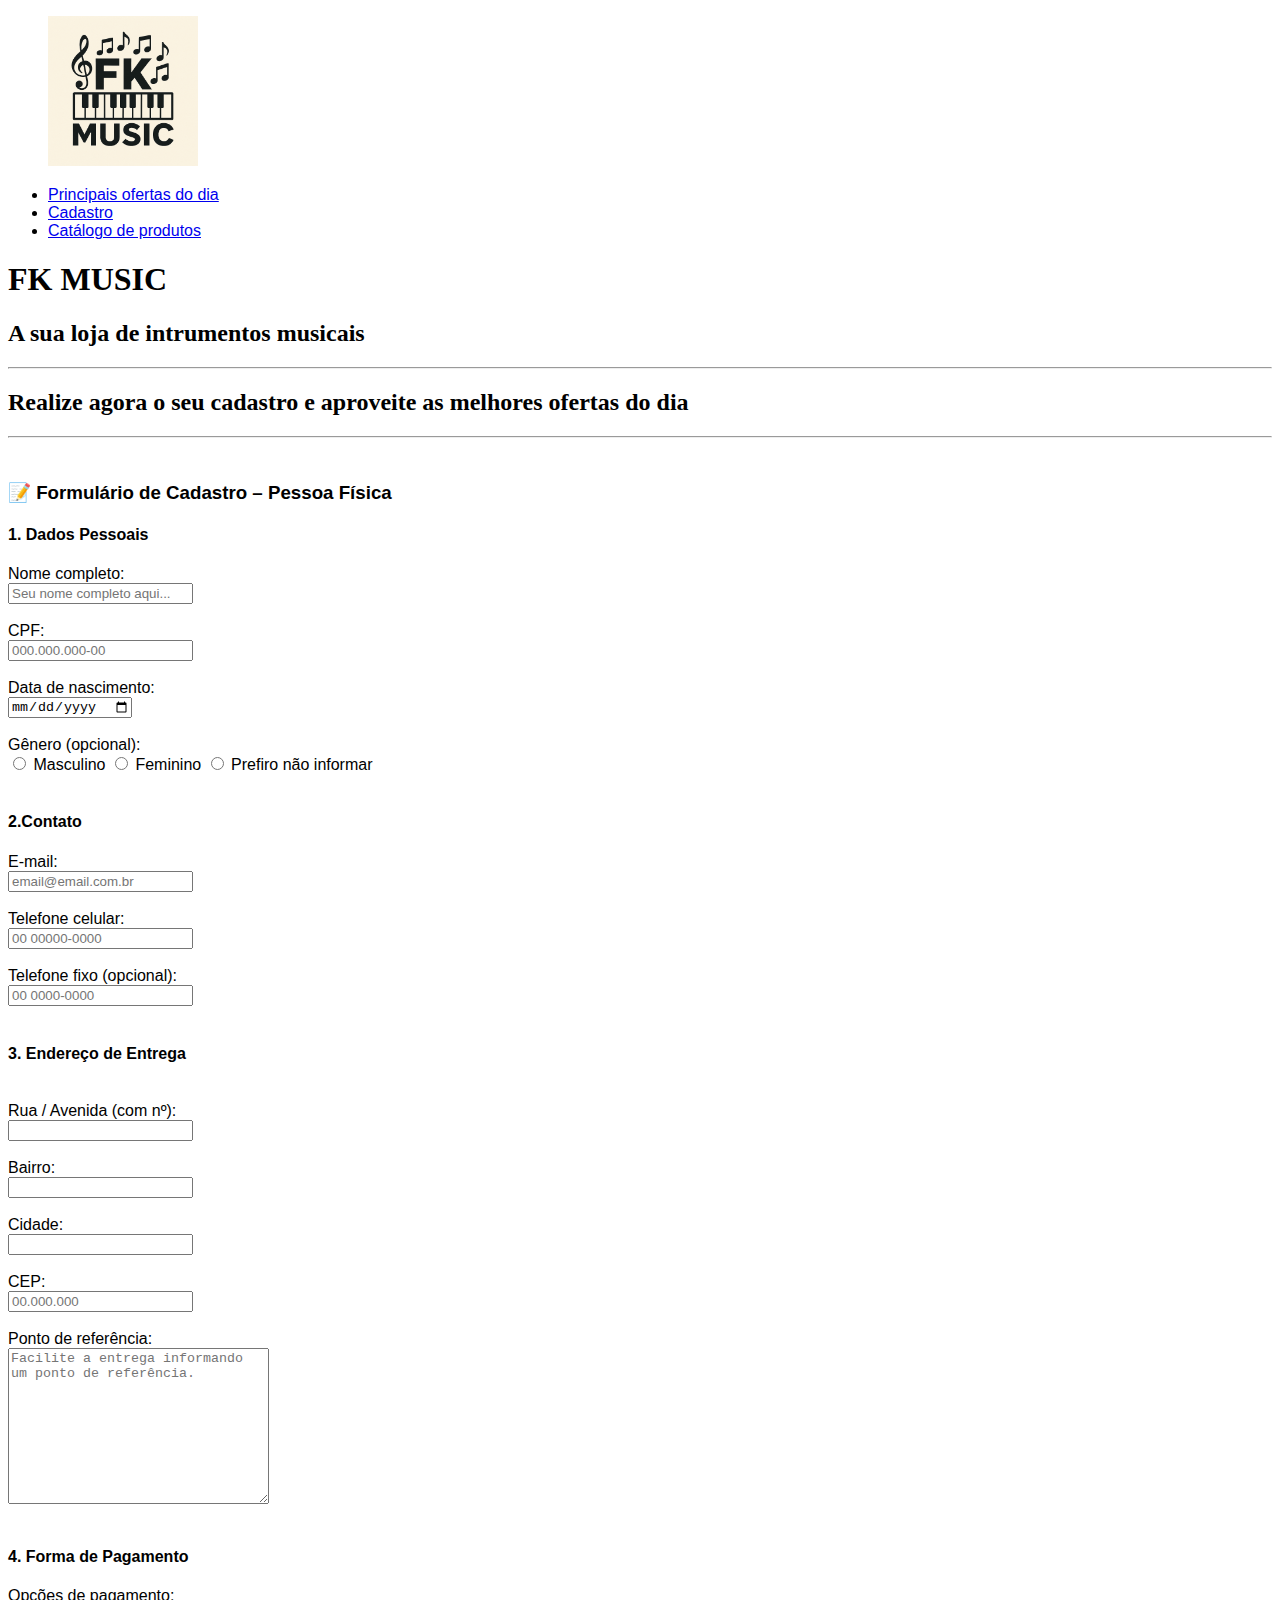
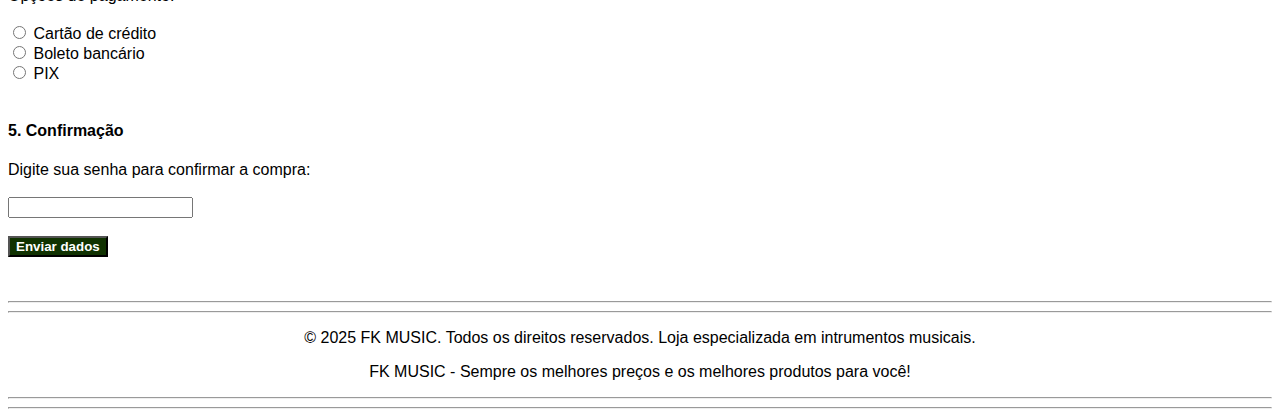
<file: HTMLeCSS-ADA/atividade_02-14-08-2025/cadastro.html>
<!DOCTYPE html>
<html lang="pt-BR">
  <head>
    <meta charset="UTF-8" />
    <meta name="viewport" content="width=device-width, initial-scale=1.0" />
    <title>Cadastro de compra</title>

    <link rel="stylesheet" href="cadastro-simples.css" />
  </head>

  <body>
    <header id="topo">
      <nav>
        <figure>
          <img src="logo_fk-music.png" alt="FK MUSIC" width="150" />
        </figure>

        <ul>
          <li><a href="index.html">Principais ofertas do dia</a></li>

          <li><a href="cadastro.html">Cadastro</a></li>

          <li><a href="catalogo.html">Catálogo de produtos</a></li>
        </ul>
      </nav>

      <h1>FK MUSIC</h1>

      <h2>A sua loja de intrumentos musicais</h2>
    </header>

    <hr />

    <h2>Realize agora o seu cadastro e aproveite as melhores ofertas do dia</h2>

    <hr />

    <main>
      <br />
      <h3>📝 Formulário de Cadastro – Pessoa Física</h3>

      <form action="" method="get">
        <h4>1. Dados Pessoais</h4>

        <div>
          <label for="nomeCompleto">Nome completo:</label>
          <br />
          <input
            type="text"
            id="nomeCompleto"
            placeholder="Seu nome completo aqui..."
          />
        </div>
        <br />
        <div>
          <label for="cpf">CPF:</label>
          <br />
          <input type="number" id="cpf" placeholder="000.000.000-00" />
        </div>
        <br />
        <div>
          <label for="dataNascimento">Data de nascimento:</label>
          <br />
          <input type="date" id="dataNascimento" />
        </div>
        <br />
        <div>
          <label>Gênero (opcional):</label><br />

          <input type="radio" id="masculino" name="genero" value="M" />
          <label for="masculino">Masculino</label>

          <input type="radio" id="feminino" name="genero" value="F" />
          <label for="feminino">Feminino</label>

          <input
            type="radio"
            id="naoInformado"
            name="genero"
            value="Não informado"
          />
          <label for="naoInformado">Prefiro não informar</label>
        </div>
        <br />
        <h4>2.Contato</h4>

        <div>
          <label for="email">E-mail:</label>
          <br />
          <input type="email" id="email" placeholder="email@email.com.br" />
        </div>
        <br />

        <div>
          <label for="celular">Telefone celular:</label>
          <br />
          <input type="tel" id="celular" placeholder="00 00000-0000" />
        </div>
        <br />

        <div>
          <label for="telefoneFixo">Telefone fixo (opcional):</label>
          <br />
          <input type="tel" id="telefoneFixo" placeholder="00 0000-0000" />
        </div>
        <br />

        <h4>3. Endereço de Entrega</h4>
        <br />
        <div>
          <label for="endereco">Rua / Avenida (com nº):</label>
          <br />
          <input type="text" id="endereco" />
        </div>
        <br />

        <div>
          <label for="bairro">Bairro:</label>
          <br />
          <input type="text" id="bairro" />
        </div>
        <br />

        <div>
          <label for="cidade">Cidade:</label>
          <br />
          <input type="text" id="cidade" />
        </div>
        <br />

        <div>
          <label for="cep">CEP:</label>
          <br />
          <input type="number" id="cep" placeholder="00.000.000" />
        </div>
        <br />

        <div>
          <label for="referencia">Ponto de referência:</label>
          <br />
          <textarea
            id="referencia"
            placeholder="Facilite a entrega informando um ponto de referência."
            cols="30"
            rows="10"
          ></textarea>
        </div>

        <br />

        <h4>4. Forma de Pagamento</h4>

        <div>
          <label for="pagamento">Opções de pagamento:</label>
          <br /><br />

          <input type="radio" id="credito" name="pagamento" value="C" />
          <label for="credito">Cartão de crédito</label>
          <br />

          <input type="radio" id="boleto" name="pagamento" value="B" />
          <label for="boleto">Boleto bancário</label>
          <br />

          <input type="radio" id="pix" name="pagamento" value="P" />
          <label for="pix">PIX</label>
        </div>

        <br />

        <h4>5. Confirmação</h4>

        <div>
          <label for="senha">Digite sua senha para confirmar a compra:</label>
          <br /><br />
          <input type="password" id="senha" />
        </div>
        <br />

        <div class="botaoEnviarDados">
          <input type="submit" id="enviar" name="enviar" value="Enviar dados" />
        </div>
      </form>
    </main>
    <br /><br />

    <hr />
    <hr />

    <footer>
      <p>
        &copy; 2025 FK MUSIC. Todos os direitos reservados. Loja especializada
        em intrumentos musicais.
      </p>

      <p>
        FK MUSIC - Sempre os melhores preços e os melhores produtos para você!
      </p>
    </footer>

    <hr />
    <hr />
  </body>
</html>
</file>
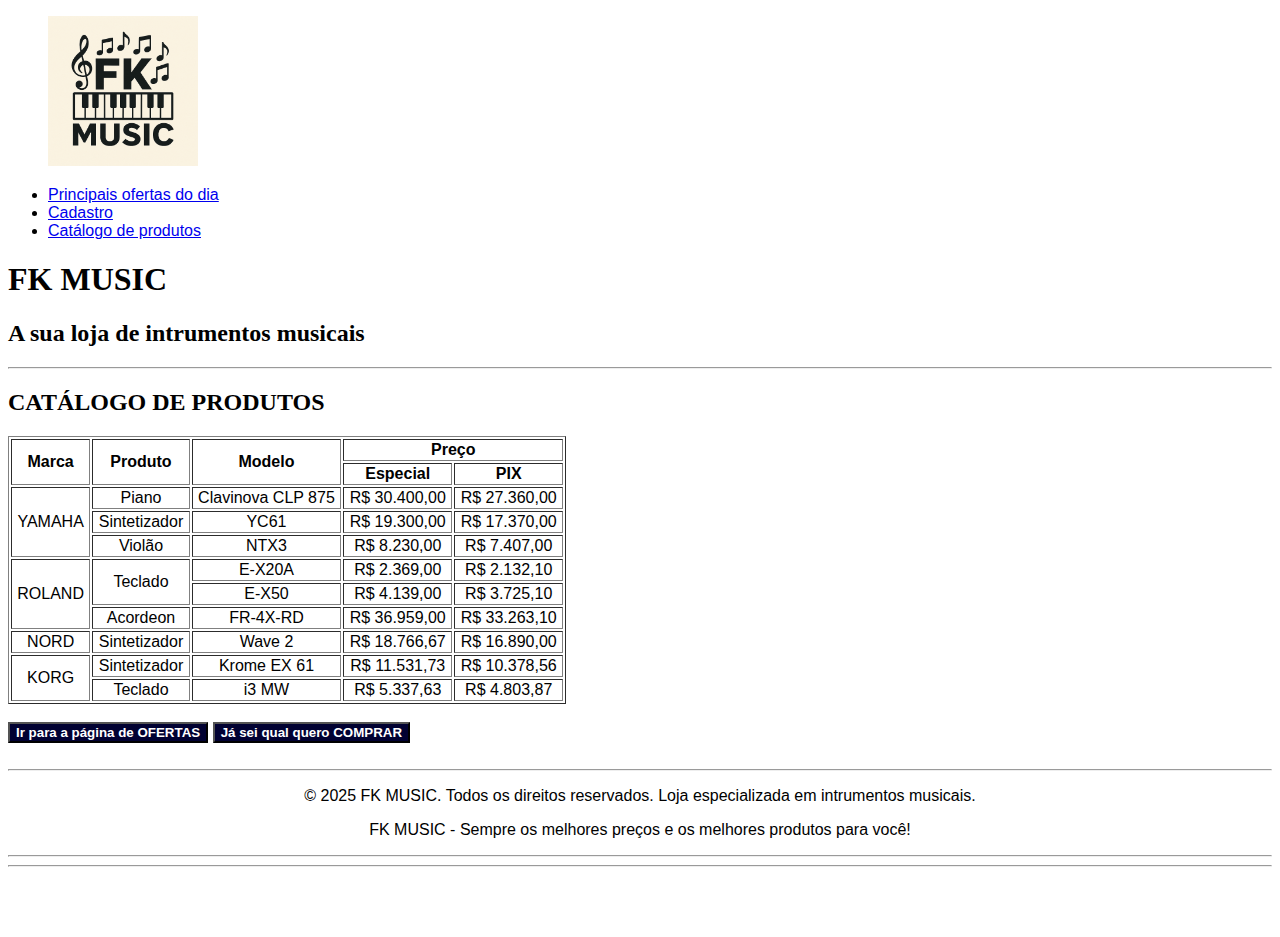
<file: HTMLeCSS-ADA/atividade_02-14-08-2025/catalogo.html>
<!DOCTYPE html>
<html lang="pt-BR">
  <head>
    <meta charset="UTF-8" />
    <meta name="viewport" content="width=device-width, initial-scale=1.0" />
    <title>CATÁLOGO DE PRODUTOS</title>

    <link rel="stylesheet" href="catalogo-simples.css" />
  </head>

  <body>
    <header>
      <nav>
        <figure>
          <img src="logo_fk-music.png" alt="FK MUSIC" width="150" />
        </figure>

        <ul>
          <li><a href="index.html">Principais ofertas do dia</a></li>

          <li><a href="cadastro.html">Cadastro</a></li>

          <li><a href="catalogo.html">Catálogo de produtos</a></li>
        </ul>
      </nav>

      <h1>FK MUSIC</h1>

      <h2>A sua loja de intrumentos musicais</h2>
    </header>

    <hr />

    <h2>CATÁLOGO DE PRODUTOS</h2>

    <!-- Marca / Produto / Modelo / Preço -->

    <!--                            Especial / PIX -->

    <!-- Yamaha / Teclado / PSR 550 / 7.000,00 / 6.300,00 -->

    <table border="1">
      <thead>
        <tr>
          <th rowspan="2">Marca</th>

          <th rowspan="2">Produto</th>

          <th rowspan="2">Modelo</th>

          <th colspan="2">Preço</th>
        </tr>

        <tr>
          <th>Especial</th>

          <th>PIX</th>
        </tr>
      </thead>

      <tbody>
        <tr>
          <td rowspan="3">&nbsp;YAMAHA&nbsp;</td>

          <td>Piano</td>

          <td>&nbsp;Clavinova CLP 875&nbsp;</td>

          <td>&nbsp;R$ 30.400,00&nbsp;</td>

          <td>&nbsp;R$ 27.360,00&nbsp;</td>
        </tr>

        <tr>
          <td>&nbsp;Sintetizador&nbsp;</td>

          <td>YC61</td>

          <td>R$ 19.300,00</td>

          <td>R$ 17.370,00</td>
        </tr>

        <tr>
          <td>Violão</td>

          <td>NTX3</td>

          <td>R$ 8.230,00</td>

          <td>R$ 7.407,00</td>
        </tr>

        <tr>
          <td rowspan="3">ROLAND</td>

          <td rowspan="2">Teclado</td>

          <td>E-X20A</td>

          <td>R$ 2.369,00</td>

          <td>R$ 2.132,10</td>
        </tr>

        <tr>
          <td>E-X50</td>

          <td>R$ 4.139,00</td>

          <td>R$ 3.725,10</td>
        </tr>

        <tr>
          <td>Acordeon</td>

          <td>FR-4X-RD</td>

          <td>R$ 36.959,00</td>

          <td>R$ 33.263,10</td>
        </tr>

        <tr>
          <td>NORD</td>

          <td>Sintetizador</td>

          <td>Wave 2</td>

          <td>R$ 18.766,67</td>

          <td>R$ 16.890,00</td>
        </tr>

        <tr>
          <td rowspan="2">KORG</td>

          <td>Sintetizador</td>

          <td>Krome EX 61</td>

          <td>R$ 11.531,73</td>

          <td>R$ 10.378,56</td>
        </tr>

        <tr>
          <td>Teclado</td>

          <td>i3 MW</td>

          <td>R$ 5.337,63</td>

          <td>R$ 4.803,87</td>
        </tr>
      </tbody>
    </table>

    <br />

    <button class="botaoNav">
      <a href="index.html">Ir para a página de OFERTAS</a>
    </button>
    <button class="botaoNav">
      <a href="cadastro.html">Já sei qual quero COMPRAR</a>
    </button>

    <br />
    <br />

    <hr />

    <footer>
      <p>
        &copy; 2025 FK MUSIC. Todos os direitos reservados. Loja especializada
        em intrumentos musicais.
      </p>

      <p>
        FK MUSIC - Sempre os melhores preços e os melhores produtos para você!
      </p>
    </footer>

    <hr />

    <hr />
    <br /><br /><br />
  </body>
</html>
</file>
<file: atividades/atividade_02-14-08-2025/index.css>
/*
  Vamos começar com algumas configurações básicas para o corpo da página (body).
  Isso afeta o documento inteiro.
*/
body {
  /*
    'font-family' define a fonte do texto.
    'sans-serif' é uma fonte genérica e sem serifa (como Arial ou Helvetica),
    garantindo que o texto seja fácil de ler em qualquer navegador.
  */
  font-family: sans-serif;

  /*
    'line-height' ajusta o espaçamento entre as linhas do texto.
    Um valor de 1.6 é bom para melhorar a legibilidade.
  */
  line-height: 1.6;

  /*
    'background-color' define a cor de fundo da página.
    Estamos usando um cinza claro para ser neutro.
  */
  background-color: #f4f4f4;

  /*
    'color' define a cor do texto principal.
    Aqui, um cinza escuro para contraste.
  */
  color: #333;

  /*
    'margin: 0' remove as margens padrão que os navegadores
    aplicam ao redor do corpo da página.
  */
  margin: 0;
}

/*
  Vamos estilizar o cabeçalho (header).
  Ele precisa de um fundo, cor de texto, e preenchimento (padding).
*/
header {
  /*
    'background-color' para a cor de fundo do cabeçalho.
  */
  background-color: #333;

  /*
    'color' para a cor do texto dentro do cabeçalho.
  */
  color: #fff;

  /*
    'padding' adiciona espaço interno, separando o conteúdo do cabeçalho
    das bordas. Os valores são: em cima/baixo e esquerda/direita.
  */
  padding: 1rem 0;

  /*
    Aqui, o Flexbox entra em ação! 'display: flex' transforma o 'header'
    em um container flex, permitindo que seus elementos filhos
    sejam organizados de forma flexível.
  */
  display: flex;

  /*
    'justify-content' alinha os itens (filhos) horizontalmente.
    'center' centraliza o conteúdo do cabeçalho.
  */
  justify-content: center;

  /*
    'align-items' alinha os itens verticalmente.
    'center' centraliza o conteúdo na vertical.
  */
  align-items: center;

  /*
    'flex-wrap' permite que os itens quebrem para a próxima linha
    se não houver espaço suficiente.
  */
  flex-wrap: wrap;

  /*
    'gap' cria um espaço entre os itens flexíveis, horizontal e verticalmente.
  */
  gap: 1rem;

  /*
    'text-align' alinha o texto internamente.
  */
  text-align: center;
}

/*
  Ajustando os elementos dentro do cabeçalho.
*/
header h1,
header h2 {
  /* 'margin: 0' remove a margem padrão dos títulos para evitar espaços indesejados. */
  margin: 0;
}

/*
  Vamos estilizar o menu de navegação (nav).
*/
nav {
  /*
    Mais Flexbox! 'display: flex' para o menu.
  */
  display: flex;

  /*
    'justify-content' alinha os itens no menu.
    'center' para centralizar os links.
  */
  justify-content: center;

  /*
    'background-color' para a cor de fundo do menu de navegação.
  */
  background-color: #555;

  /*
    'padding' para dar espaço interno.
  */
  padding: 0.5rem 0;
}

/*
  Agora, vamos estilizar a lista de links (ul) dentro do menu.
*/
nav ul {
  /*
    'display: flex' aqui permite que os 'li' (itens da lista)
    fiquem um ao lado do outro.
  */
  display: flex;

  /*
    'list-style-type: none' remove os marcadores de lista (os pontinhos).
  */
  list-style-type: none;

  /*
    'margin: 0' e 'padding: 0' removem os espaços padrão da lista.
  */
  margin: 0;
  padding: 0;

  /*
    'gap' para criar espaço entre os itens.
  */
  gap: 1.5rem;
}

/*
  Estilizando os links (a) dentro dos itens de lista (li) do menu.
*/
nav ul li a {
  /*
    'color' para a cor do texto do link.
  */
  color: #fff;

  /*
    'text-decoration: none' remove a linha de sublinhado padrão dos links.
  */
  text-decoration: none;

  /*
    'font-weight: bold' deixa o texto em negrito.
  */
  font-weight: bold;
}

/*
  Efeito de 'hover' para os links (quando o mouse passa por cima).
*/
nav ul li a:hover {
  /*
    'text-decoration: underline' adiciona o sublinhado novamente para
    indicar que o link pode ser clicado.
  */
  text-decoration: underline;
}

/*
  Vamos estilizar a seção principal de conteúdo (main).
*/
main {
  /*
    'max-width' limita a largura máxima da área de conteúdo para
    melhor leitura em telas grandes.
  */
  max-width: 900px;

  /*
    'margin: 0 auto' centraliza o conteúdo horizontalmente.
  */
  margin: 0 auto;

  /*
    'padding' adiciona espaço nas laterais.
  */
  padding: 1rem;
}

/*
  Estilizando as seções de produtos (section).
  Flexbox de novo! 'display: flex' permite organizar os itens
  dentro de cada seção.
*/
main section {
  /*
    'display: flex' para organizar os elementos da seção.
  */
  display: flex;

  /*
    'flex-direction: column' organiza os itens um abaixo do outro.
    O Flexbox também funciona para colunas, não apenas linhas.
  */
  flex-direction: column;

  /*
    'align-items: center' centraliza os itens na horizontal.
    Isso é ótimo para alinhar a imagem, títulos e parágrafos.
  */
  align-items: center;

  /*
    'text-align: center' alinha o texto dentro dos parágrafos ao centro.
  */
  text-align: center;

  /*
    'padding' adiciona espaço interno para cada seção de produto.
  */
  padding: 2rem 1rem;

  /*
    'background-color' para um fundo branco, destacando a seção.
  */
  background-color: #fff;

  /*
    'border-radius' arredonda os cantos da seção.
  */
  border-radius: 8px;

  /*
    'box-shadow' adiciona uma sombra sutil para dar a sensação de profundidade.
  */
  box-shadow: 0 4px 8px rgba(0, 0, 0, 0.1);

  /*
    'margin-bottom' adiciona espaço entre as seções.
  */
  margin-bottom: 2rem;
}

/*
  Estilizando as imagens dentro das seções.
*/
main section figure img {
  /*
    'max-width: 100%' garante que a imagem nunca ultrapasse
    a largura do seu container.
  */
  max-width: 100%;

  /*
    'height: auto' mantém a proporção original da imagem.
  */
  height: auto;

  /*
    'border-radius' arredonda os cantos da imagem.
  */
  border-radius: 8px;
}

/*
  Estilizando o parágrafo de frete grátis.
*/
.freteGratis {
  /*
    'font-weight: bold' deixa o texto em negrito.
  */
  font-weight: bold;

  /*
    'color' para uma cor verde que indica algo bom.
  */
  color: green;
}

/*
  Vamos estilizar o botão de compra.
*/
.botaoDeCompra button {
  /*
    'background-color' para a cor de fundo do botão.
  */
  background-color: #ff5722; /* Laranja */

  /*
    'color' para a cor do texto do botão.
  */
  color: #fff;

  /*
    'padding' para dar espaço interno ao botão.
  */
  padding: 10px 20px;

  /*
    'border: none' remove a borda padrão do botão.
  */
  border: none;

  /*
    'border-radius' arredonda os cantos.
  */
  border-radius: 5px;

  /*
    'cursor: pointer' muda o cursor para uma mãozinha quando
    o mouse passa por cima, indicando que é clicável.
  */
  cursor: pointer;

  /*
    'transition' suaviza a mudança de cor quando o 'hover' acontece.
  */
  transition: background-color 0.3s ease;
}

/*
  Efeito de 'hover' para o botão de compra.
*/
.botaoDeCompra button:hover {
  /*
    Muda a cor de fundo para um tom mais escuro quando o mouse está sobre ele.
  */
  background-color: #e64a19;
}

/*
  Estilizando o link dentro do botão.
*/
.botaoDeCompra button a {
  /*
    'color' para a cor do texto do link.
  */
  color: #fff;

  /*
    'text-decoration: none' remove o sublinhado do link.
  */
  text-decoration: none;
}

/*
  Estilizando a lista de ficha técnica.
*/
main section ul {
  /*
    'list-style-type: none' remove os marcadores de lista (os pontinhos).
  */
  list-style-type: none;

  /*
    'padding: 0' remove o preenchimento padrão da lista.
  */
  padding: 0;
}

/*
  Estilizando os botões de navegação no final da página.
*/
.botaoNav {
  /*
    'background-color' para a cor de fundo.
  */
  background-color: #3f51b5; /* Azul */

  /*
    'color' para a cor do texto.
  */
  color: #fff;

  /*
    'padding' para o espaço interno.
  */
  padding: 10px 20px;

  /*
    'border: none' remove a borda.
  */
  border: none;

  /*
    'border-radius' arredonda os cantos.
  */
  border-radius: 5px;

  /*
    'cursor: pointer' para o cursor de mãozinha.
  */
  cursor: pointer;

  /*
    'transition' para suavizar a mudança.
  */
  transition: background-color 0.3s ease;

  /*
    'margin' para separar os botões.
  */
  margin: 0.5rem;
}

/*
  Efeito de 'hover' para os botões de navegação.
*/
.botaoNav:hover {
  /*
    Muda a cor de fundo.
  */
  background-color: #303f9f;
}

/*
  Estilizando os links dentro dos botões de navegação.
*/
.botaoNav a {
  /*
    'color' para a cor do texto.
  */
  color: #fff;

  /*
    'text-decoration: none' remove o sublinhado.
  */
  text-decoration: none;
}

/*
  Finalmente, estilizando o rodapé (footer).
*/
footer {
  /*
    'background-color' para a cor de fundo.
  */
  background-color: #333;

  /*
    'color' para a cor do texto.
  */
  color: #fff;

  /*
    'text-align: center' centraliza o texto.
  */
  text-align: center;

  /*
    'padding' para o espaço interno.
  */
  padding: 1rem 0;
}
</file>
<file: HTMLeCSS-ADA/atividade_02-14-08-2025/cadastro-simples.css>
h1,
h2 {
  font-family: "Times New Roman", Times, serif;
}

body {
  font-family: "monteserrat", sans-serif;
}

footer {
  text-align: center;
}

.botaoEnviarDados input {
  background-color: rgb(16, 50, 1);
  color: white;
  text-decoration: none;
  font-weight: 600;
}
</file>
<file: HTMLeCSS-ADA/atividade_02-14-08-2025/catalogo-simples.css>
table {
  text-align: center;
}

h1,
h2 {
  font-family: "Times New Roman", Times, serif;
}

body {
  font-family: "monteserrat", sans-serif;
}

footer {
  text-align: center;
}

.botaoNav,
.botaoNav a {
  background-color: rgb(1, 1, 50);
  color: white;
  text-decoration: none;
  font-weight: 600;
}
</file>
<file: HTMLeCSS-ADA/atividade_02-14-08-2025/index-simples.css>
/* RESET E CONFIGURAÇÕES GERAIS */
* {
  margin: 0;
  padding: 0;
  box-sizing: border-box;
}

body {
  /* border: solid;
  border-color: brown; */
  font-family: "montserrat", sans-serif;
  background-color: #f4f4f4;
  color: #333;
}

/* CABEÇALHO E NAVEGAÇÃO */
header {
  /* border: solid;
  border-color: rgb(28, 184, 4); */
  text-align: center;
  background-color: #222;
  color: #fff;
  padding: 20px;
}

header img {
  /* border: solid;
  border-color: rgb(233, 158, 8); */
  display: block;
  margin: 0 auto 10px;
}

/* NAVEGAÇÃO */
nav {
  /* border: solid;
  border-color: rgb(233, 218, 8); */
  background-color: #444;
  padding: 10px;
}

nav ul {
  /* border: solid;
  border-color: rgb(8, 169, 233); */
  list-style-type: none;
  margin: 0;
  padding: 0;
  text-align: center;
}

nav ul li {
  /* border: solid;
  border-color: rgb(233, 8, 173); */
  display: inline;
  margin: 0 15px;
}

nav ul li a {
  /* border: solid;
  border-color: rgb(233, 233, 8); */
  color: #fff;
  text-decoration: none;
}

/* SEÇÂO DE PRODUTOS */
main {
  /* border: solid;
  border-color: rgb(217, 224, 7); */
  padding: 20px;
  background-color: #fff;
}

section {
  border: 1px solid #ccc;
  margin-bottom: 40px;
  padding: 15px;
  background-color: #fafafa;
}

section h3 {
  color: #006699;
}

section img {
  /* border: solid;
  border-color: rgb(217, 224, 7); */
  display: block;
  margin: 10px auto;
}

/* BOTÕES */
.botaoDeCompra button,
.botaoNav {
  /* border: solid;
  border-color: rgb(246, 4, 4); */
  display: block;
  margin: 10px auto;
  padding: 10px 20px;
  background-color: #006699;
  color: #fff;
  font-weight: 600;
  border: none;
  cursor: pointer;
}

.botaoDeCompra button a,
.botaoNav a {
  color: #fff;
  text-decoration: none;
}

/* FRETE GRÁTIS */
.freteGratis {
  color: green;
  font-weight: bold;
}

/* RODAPÉ */
footer {
  /* border: solid;
  border-color: rgb(246, 4, 4); */
  text-align: center;
  padding: 20px;
  background-color: #222;
  color: #fff;
}
</file>
